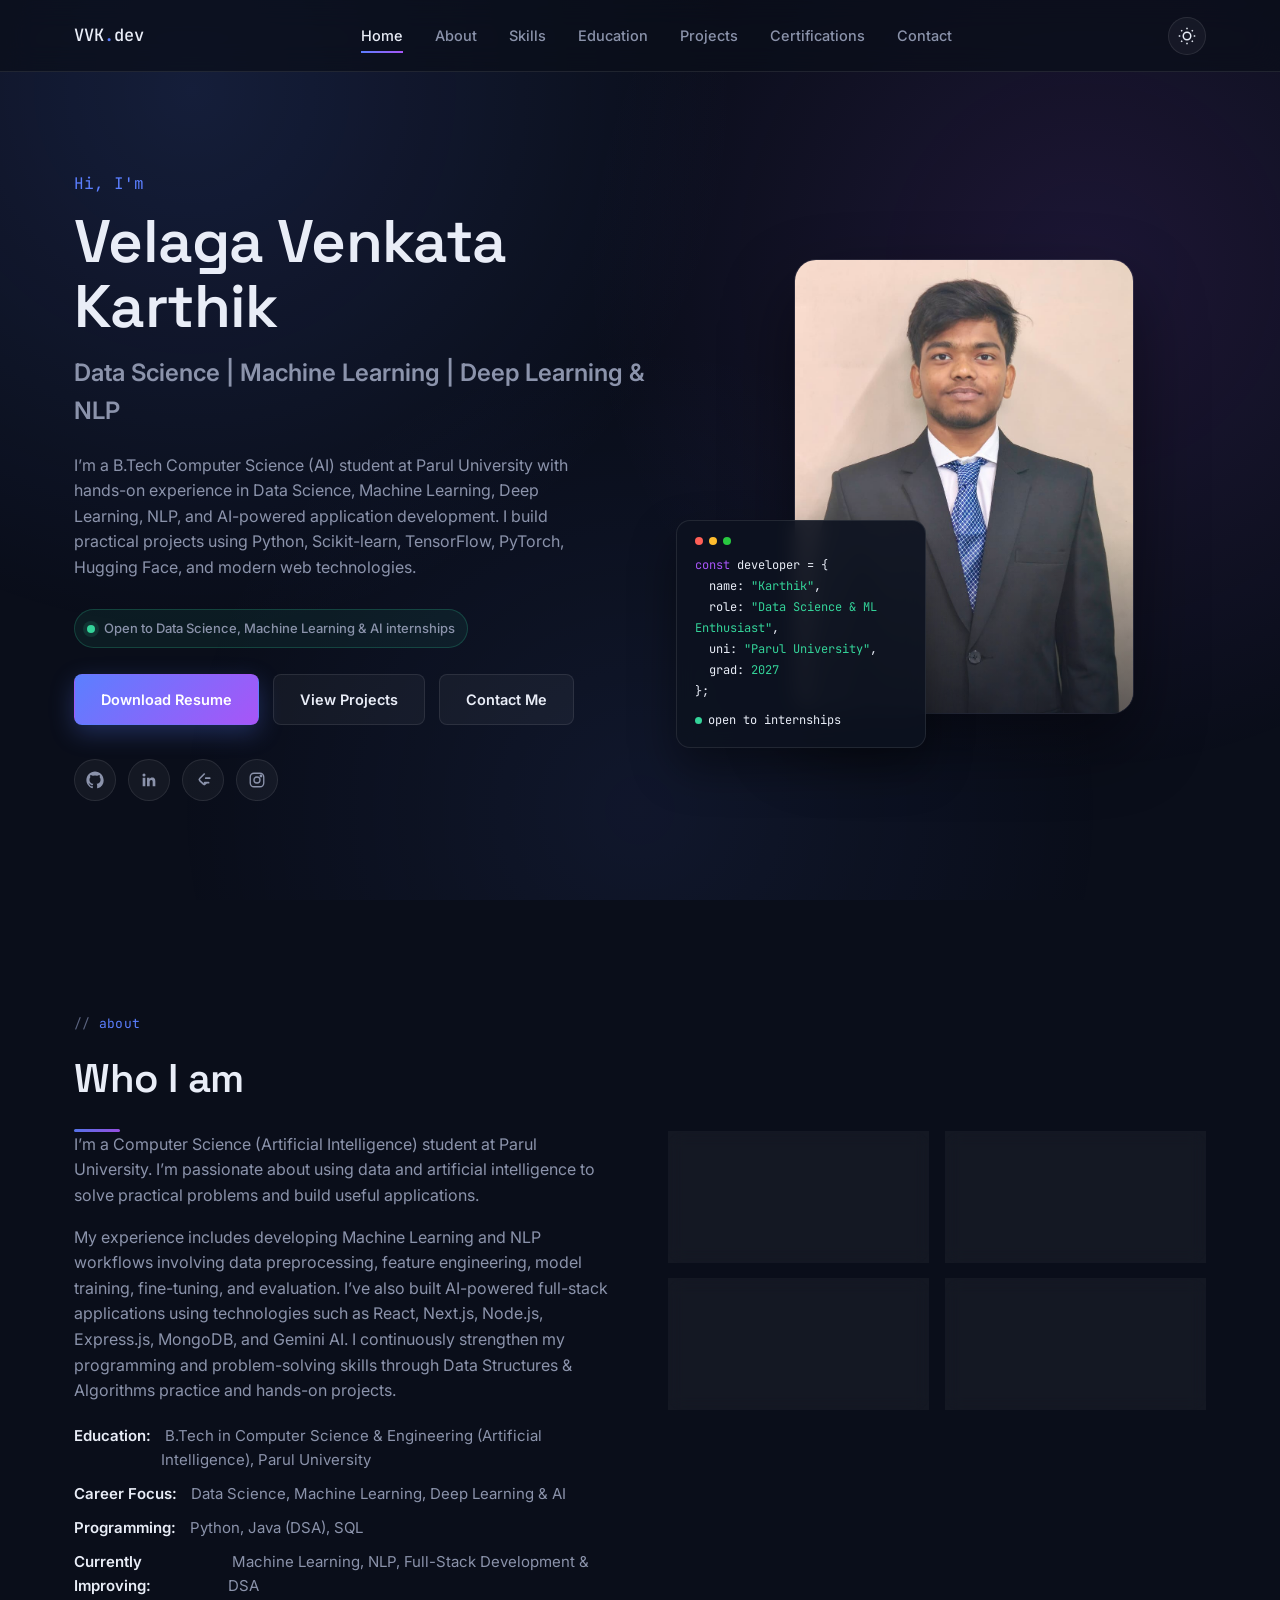
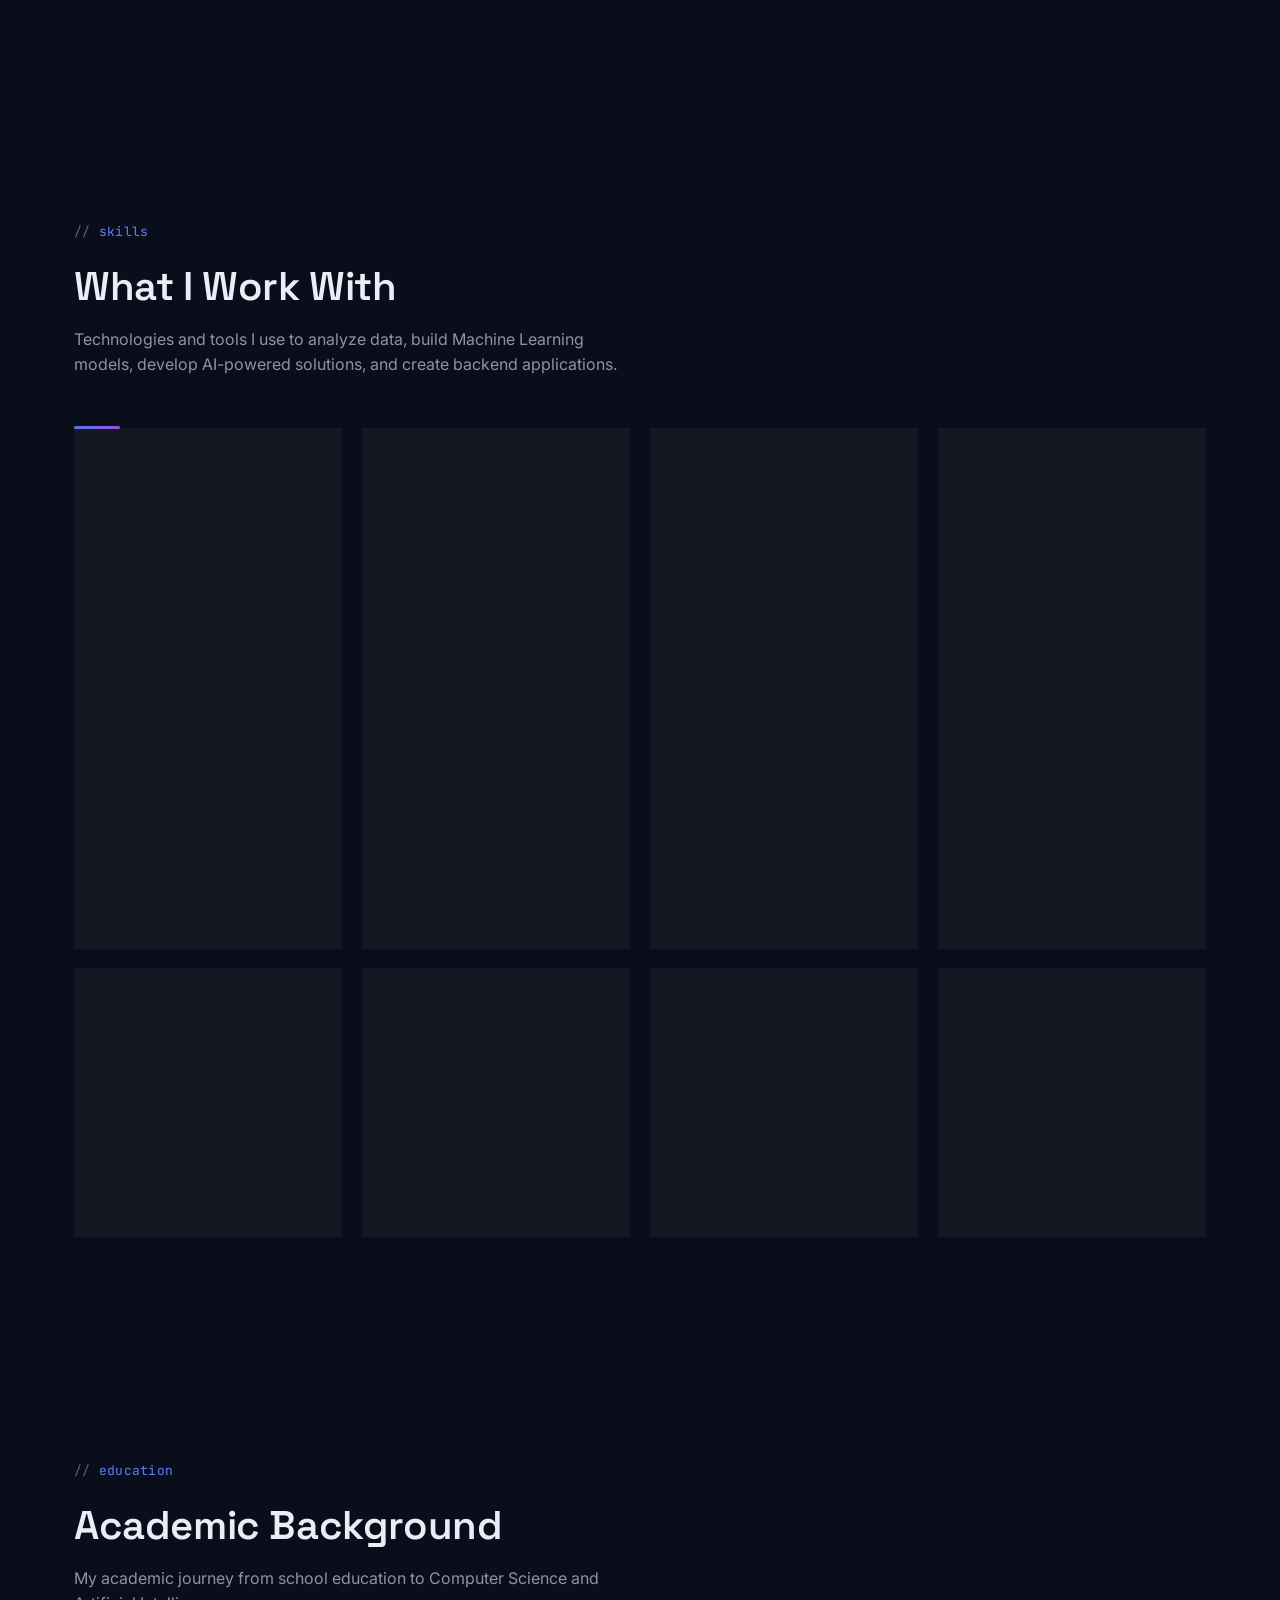
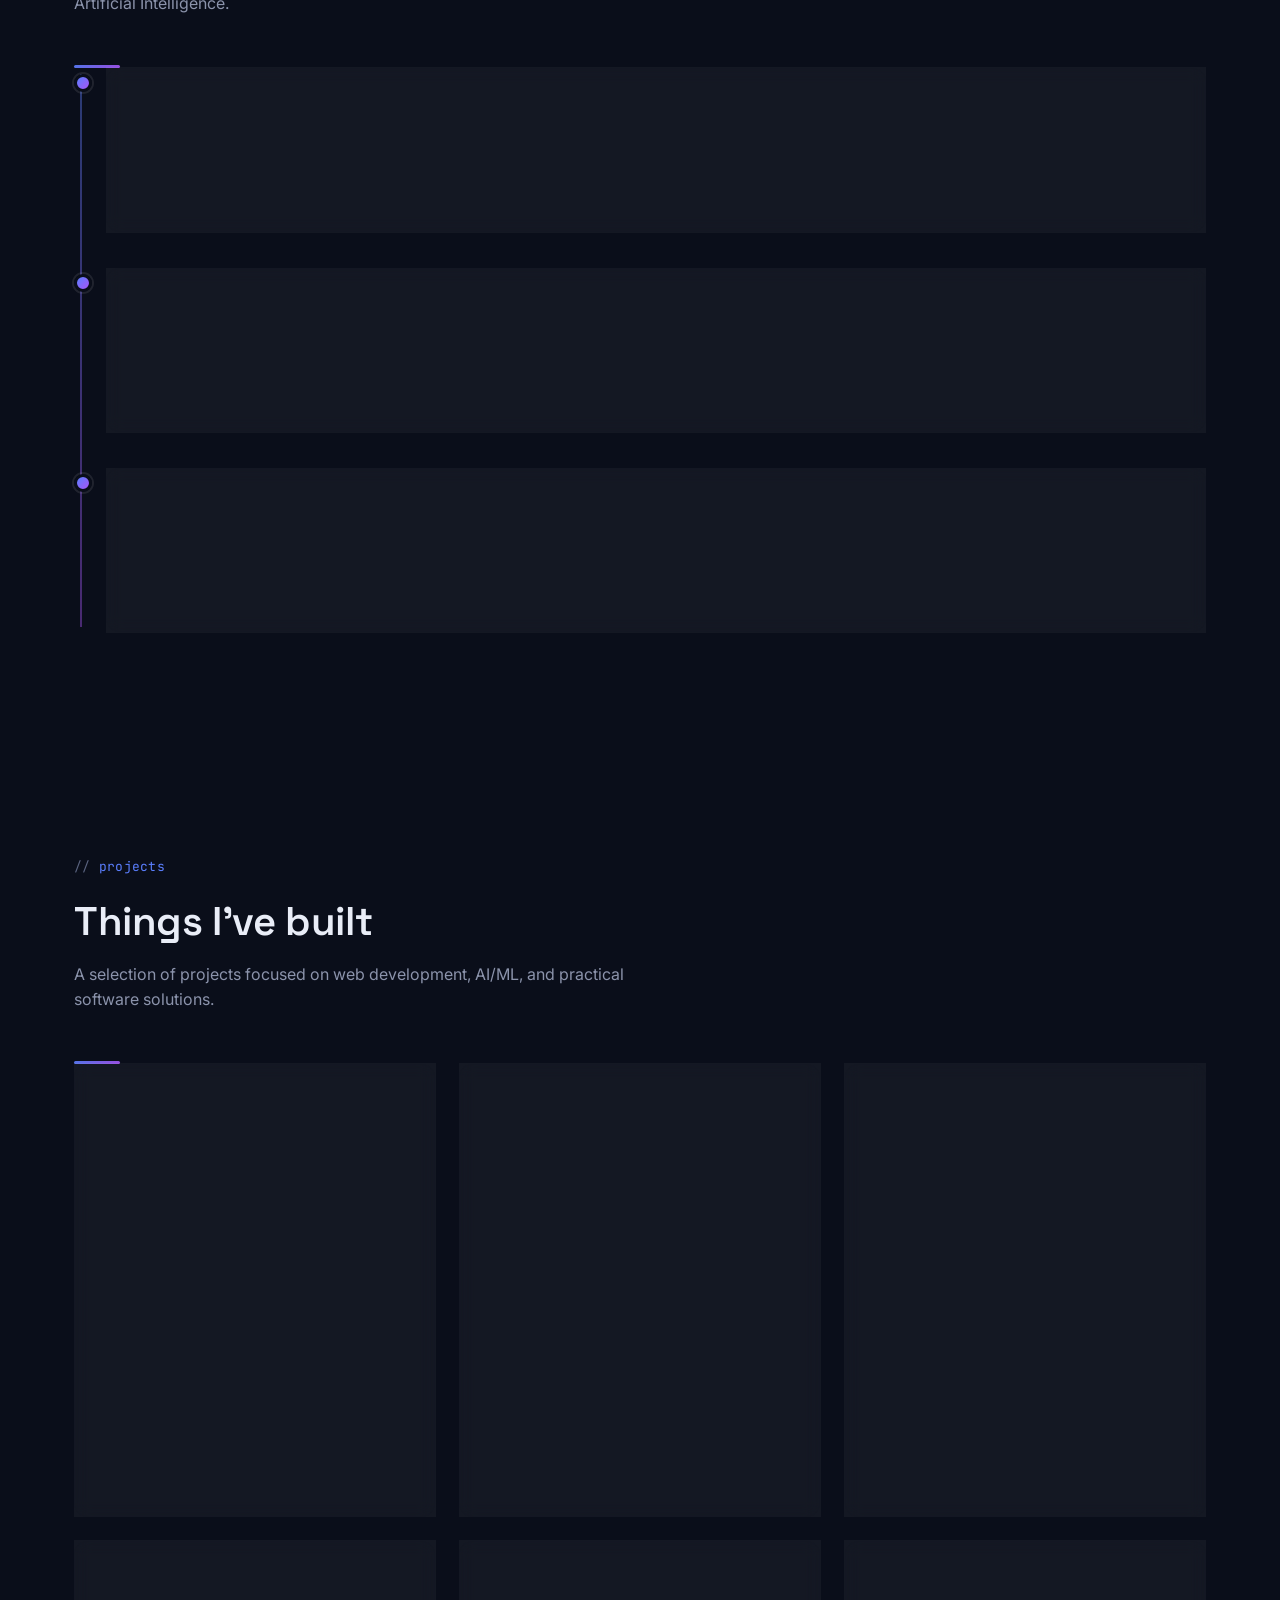
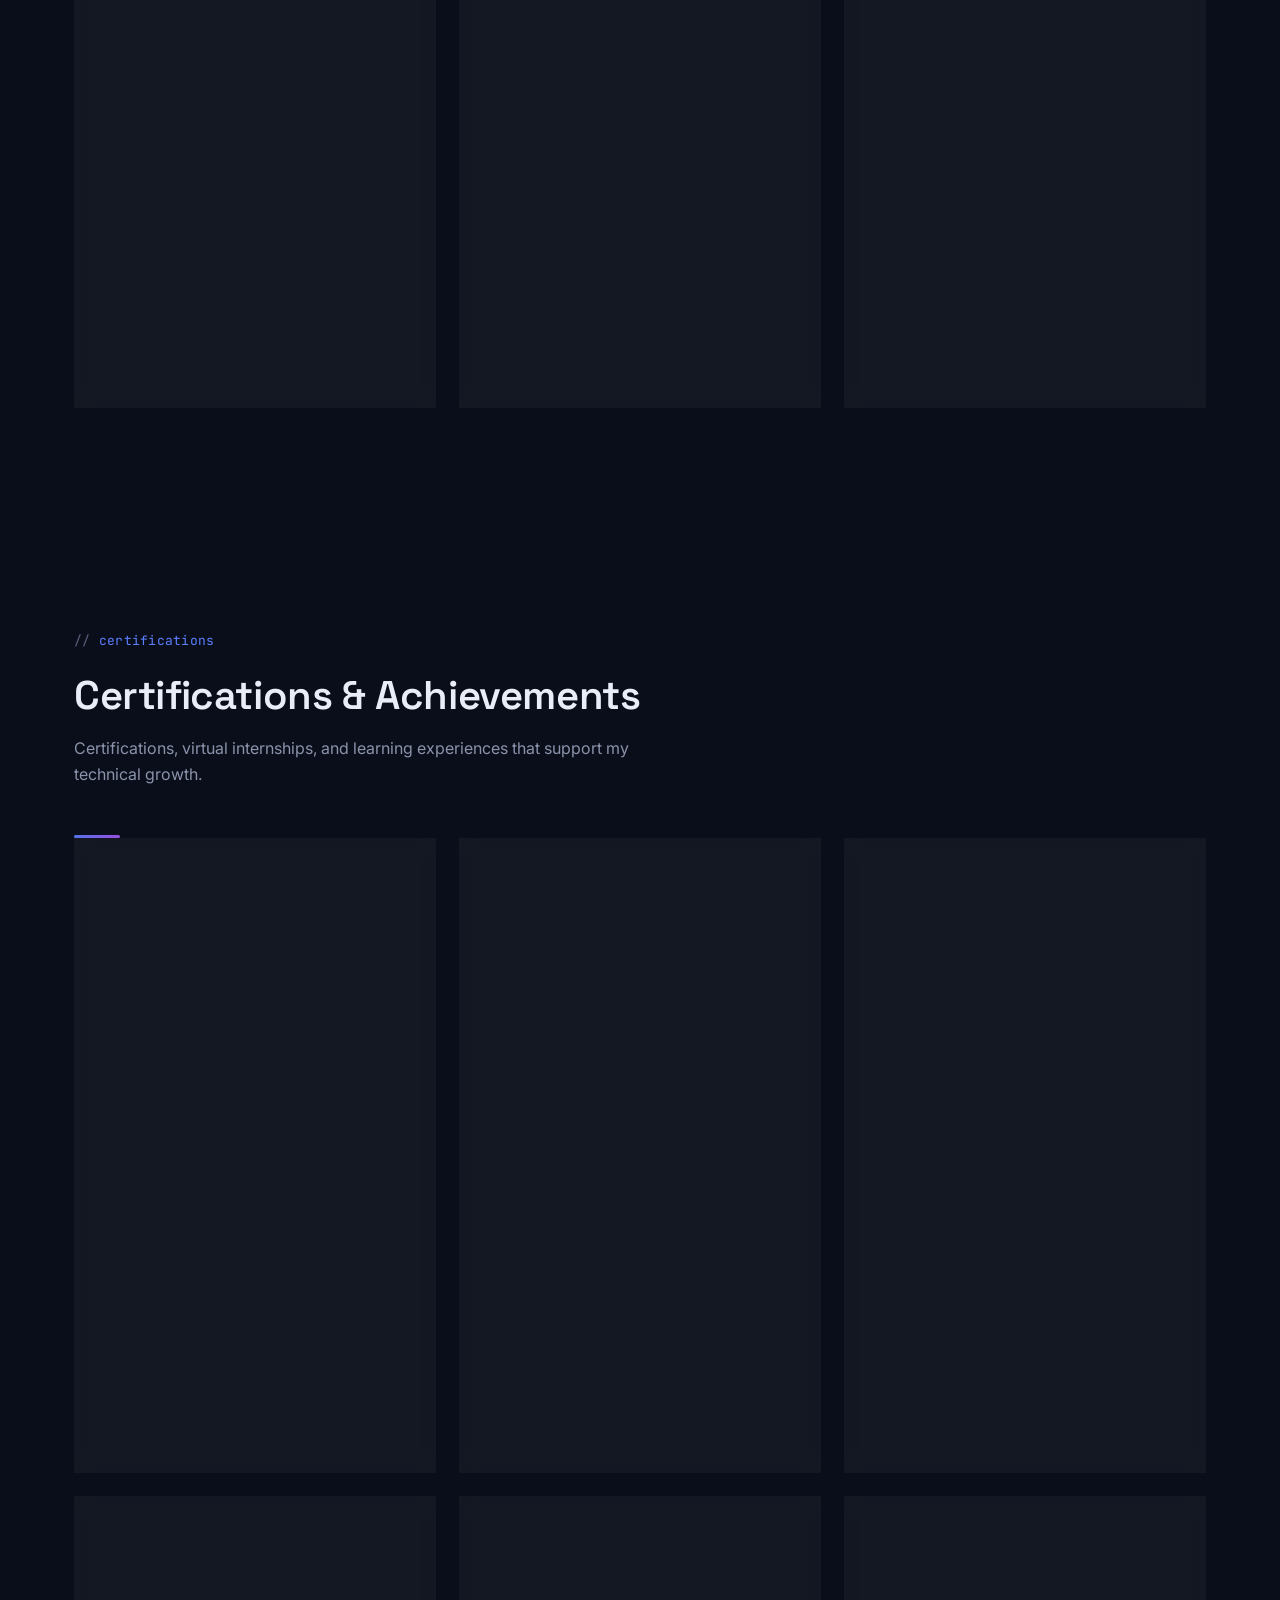
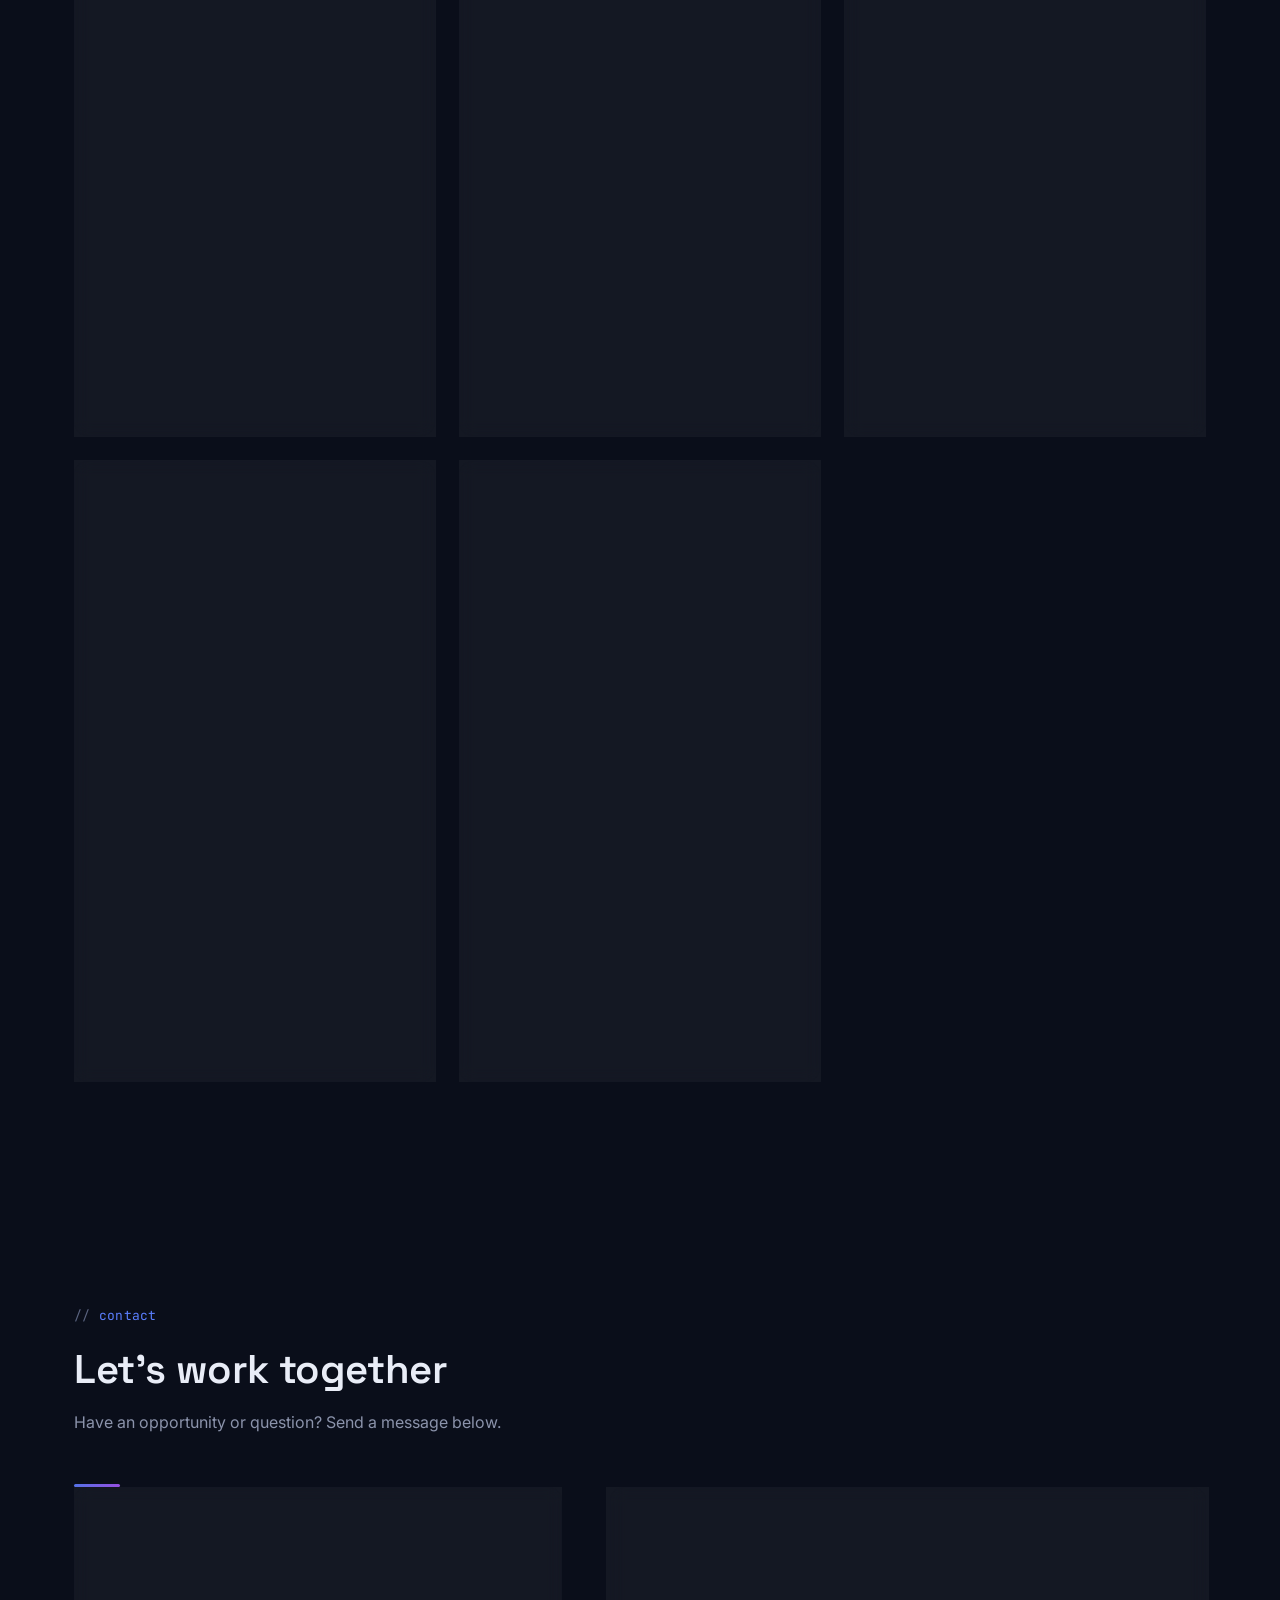
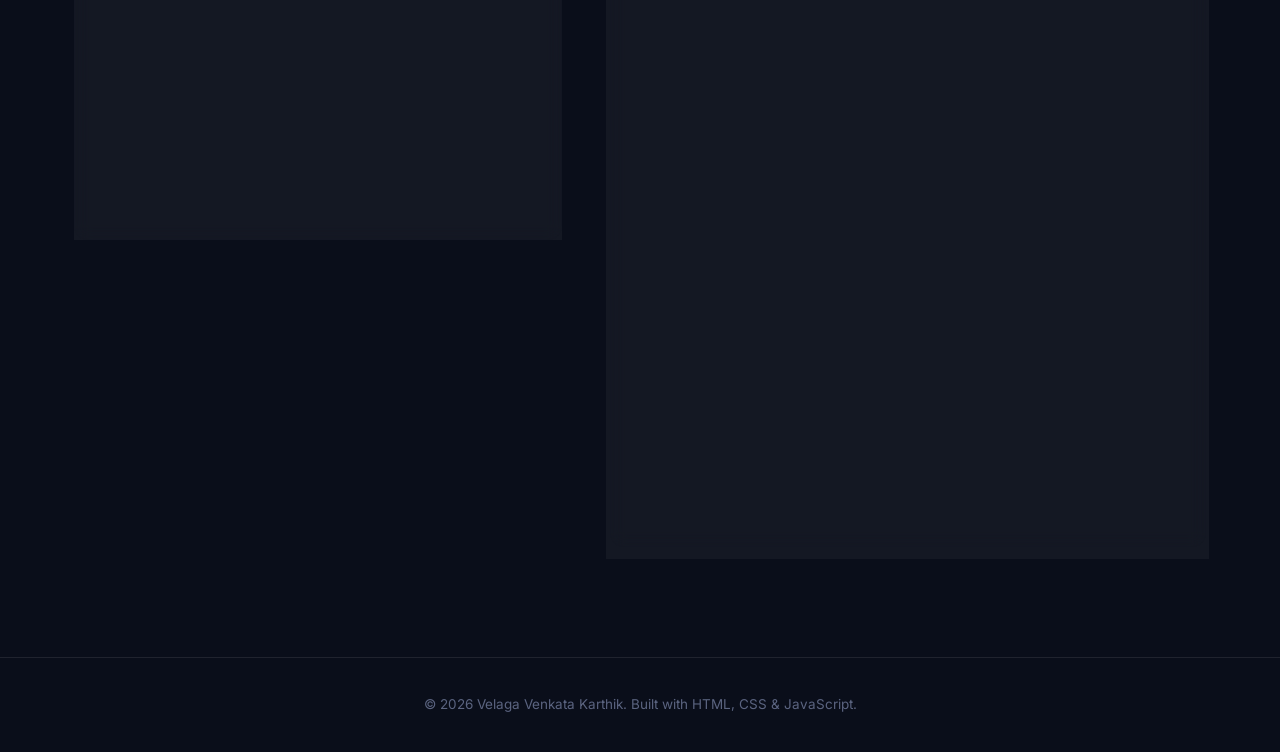
<file: index.html>
<!DOCTYPE html>
<html lang="en">
<head>
  <meta charset="UTF-8" />
  <meta name="viewport" content="width=device-width, initial-scale=1.0" />
  <title>Velaga Venkata Karthik | CS (AI) Student &amp; Developer</title>
  <meta name="description" content="Portfolio of Velaga Venkata Karthik, a Computer Science (Artificial Intelligence) student and developer at Parul University, building practical web applications and AI-powered solutions." />
  <meta name="keywords" content="Velaga Venkata Karthik, portfolio, developer, computer science, artificial intelligence, Parul University" />

  <!-- Open Graph -->
  <meta property="og:title" content="Velaga Venkata Karthik | CS (AI) Student & Developer" />
  <meta property="og:description" content="Portfolio showcasing projects, skills, and experience in web development and AI." />
  <meta property="og:type" content="website" />
  <meta property="og:image" content="karthik.jpeg" />

  <link rel="icon" href="data:image/svg+xml,<svg xmlns=%22http://www.w3.org/2000/svg%22 viewBox=%220 0 100 100%22><text y=%22.9em%22 font-size=%2290%22>👨‍💻</text></svg>" />
  <link rel="stylesheet" href="style.css" />
</head>
<body>
  <a href="#main" class="skip-link">Skip to content</a>

  <!-- ===================== NAVBAR ===================== -->
  <header class="navbar">
    <div class="container">
      <a href="#home" class="logo">VVK<span>.</span>dev</a>

      <nav class="nav-links" aria-label="Primary">
        <a href="#home">Home</a>
        <a href="#about">About</a>
        <a href="#skills">Skills</a>
        <a href="#education">Education</a>
         <a href="#projects">Projects</a>
        <a href="#certifications">Certifications</a>
        <a href="#contact">Contact</a>
      </nav>

      <div class="nav-actions">
        <button class="theme-toggle" aria-label="Toggle dark and light theme" type="button"></button>
        <button class="hamburger" aria-label="Toggle menu" aria-expanded="false" type="button">
          <span></span><span></span><span></span>
        </button>
      </div>
    </div>
  </header>

  <main id="main">

    <!-- ===================== HERO ===================== -->
    <section class="hero" id="home">
      <div class="container">
        <div class="hero-text">
          <span class="hero-greeting">Hi, I'm</span>
          <h1 class="hero-name">Velaga Venkata Karthik</h1>
          <p class="hero-role">Data Science | Machine Learning | Deep Learning & NLP</p>
          <p class="hero-desc">
I’m a B.Tech Computer Science (AI) student at Parul University with hands-on experience in Data Science, Machine Learning, Deep Learning, NLP, and AI-powered application development. I build practical projects using Python, Scikit-learn, TensorFlow, PyTorch, Hugging Face, and modern web technologies.          </p>

          <div class="availability" aria-label="Availability">
            <span class="availability-dot" aria-hidden="true"></span>
Open to Data Science, Machine Learning & AI internships          </div>

          <div class="hero-ctas">
            <a href="Karthik_Resume_Corrected.pdf" download class="btn btn-primary">
            Download Resume </a>
            <a href="#projects" class="btn btn-outline">View Projects</a>
            <a href="#contact" class="btn btn-outline">Contact Me</a>
          </div>

          <div class="hero-socials" aria-label="Social links">
            <a href="https://github.com/Karthikvenkat1" target="_blank" rel="noreferrer" class="social-icon" aria-label="GitHub" title="GitHub profile">
              <svg viewBox="0 0 24 24" fill="currentColor"><path d="M12 .5C5.73.5.5 5.73.5 12c0 5.1 3.29 9.4 7.86 10.93.57.1.78-.25.78-.55 0-.27-.01-1.17-.02-2.12-3.2.7-3.88-1.36-3.88-1.36-.52-1.34-1.28-1.69-1.28-1.69-1.04-.72.08-.7.08-.7 1.15.08 1.76 1.18 1.76 1.18 1.03 1.76 2.7 1.25 3.36.96.1-.75.4-1.25.73-1.54-2.56-.29-5.26-1.28-5.26-5.7 0-1.26.45-2.29 1.18-3.1-.12-.29-.51-1.46.11-3.05 0 0 .97-.31 3.18 1.18a11.05 11.05 0 0 1 5.8 0c2.2-1.49 3.17-1.18 3.17-1.18.63 1.59.24 2.76.12 3.05.74.81 1.18 1.84 1.18 3.1 0 4.43-2.7 5.4-5.28 5.69.42.36.78 1.08.78 2.18 0 1.57-.02 2.84-.02 3.23 0 .3.2.66.79.55A10.52 10.52 0 0 0 23.5 12C23.5 5.73 18.27.5 12 .5Z"/></svg>
            </a>
            <a href="https://www.linkedin.com/in/velaga-venkata-karthik-29bb13328/" target="_blank" rel="noreferrer" class="social-icon" aria-label="LinkedIn" title="LinkedIn profile">
              <svg viewBox="0 0 24 24" fill="currentColor"><path d="M20.45 20.45h-3.55v-5.57c0-1.33-.02-3.04-1.85-3.04-1.85 0-2.14 1.45-2.14 2.94v5.67H9.36V9h3.41v1.56h.05c.47-.9 1.63-1.85 3.36-1.85 3.6 0 4.27 2.37 4.27 5.45v6.29ZM5.34 7.43a2.06 2.06 0 1 1 0-4.12 2.06 2.06 0 0 1 0 4.12ZM7.12 20.45H3.56V9h3.56v11.45Z"/></svg>
            </a>
            <a href="https://leetcode.com/u/48BUKWaHaS/" target="_blank" rel="noreferrer" class="social-icon" aria-label="LeetCode" title="LeetCode profile">
              <svg viewBox="0 0 24 24" fill="currentColor"><path d="M13.5 2.5 6.9 9.3a3 3 0 0 0 0 4.24l4.6 4.6a3 3 0 0 0 4.24 0l1.9-1.9-1.66-1.66-1.9 1.9a.75.75 0 0 1-1.06 0l-4.6-4.6a.75.75 0 0 1 0-1.06l6.6-6.8L13.5 2.5Zm2.2 5.9a1.2 1.2 0 1 0 0 2.4h5.2a1.2 1.2 0 1 0 0-2.4h-5.2Zm-1.5 5.9a1.2 1.2 0 1 0 0 2.4h5.2a1.2 1.2 0 1 0 0-2.4h-5.2Z"/></svg>
            </a>
            <a href="https://www.instagram.com/karthik_velaga_28" target="_blank" rel="noreferrer" class="social-icon" aria-label="Instagram" title="Instagram profile">
              <svg viewBox="0 0 24 24" fill="none" stroke="currentColor" stroke-width="1.8"><rect x="3" y="3" width="18" height="18" rx="5"/><circle cx="12" cy="12" r="4"/><circle cx="17.3" cy="6.7" r="1"/></svg>
            </a>
          </div>
        </div>

        <div class="hero-visual">
          <div class="photo-frame">
            <img src="karthik.jpeg" alt="Portrait of Velaga Venkata Karthik" width="340" height="453" />
          </div>
          <div class="code-card" aria-hidden="true">
            <div class="dots"><span></span><span></span><span></span></div>
            <div><span class="key">const</span> developer = {</div>
            <div>&nbsp;&nbsp;name: <span class="str">"Karthik"</span>,</div>
            <div>&nbsp;&nbsp;role: <span class="str">"Data Science & ML Enthusiast"</span>,</div>
            <div>&nbsp;&nbsp;uni: <span class="str">"Parul University"</span>,</div>
            <div>&nbsp;&nbsp;grad: <span class="str">2027</span></div>
            <div>};</div>
            <div style="margin-top:8px;"><span class="status-dot"></span>open to internships</div>
          </div>
        </div>
      </div>
    </section>

    <!-- ===================== ABOUT ===================== -->
    <section class="section" id="about">
      <div class="container">
        <div class="section-head reveal">
          <span class="eyebrow">about</span>
          <h2 class="section-title">Who I am</h2>
        </div>

        <div class="about-grid">
          <div class="about-text reveal">
            <p>I’m a Computer Science (Artificial Intelligence) student at Parul University. I’m passionate about using 
              data and artificial intelligence to solve practical problems and build useful applications.
            </p>
            <p>
              My experience includes developing Machine Learning and NLP workflows involving data preprocessing, feature engineering, model training, fine-tuning, and evaluation. I’ve also built AI-powered full-stack applications using technologies such as React, Next.js, Node.js, Express.js, MongoDB, and Gemini AI.
I continuously strengthen my programming and problem-solving skills through Data Structures & Algorithms practice and hands-on projects.
            </p>
            <ul class="about-list">
             
           <li><strong>Education:</strong>&nbsp;B.Tech in Computer Science &amp; Engineering (Artificial Intelligence), Parul University</li>
           <li><strong>Career Focus:</strong>&nbsp;Data Science, Machine Learning, Deep Learning &amp; AI</li>
           <li><strong>Programming:</strong>&nbsp;Python, Java (DSA), SQL</li> 
          <li><strong>Currently Improving:</strong>&nbsp;Machine Learning, NLP, Full-Stack Development &amp; DSA</li>

            </ul>
          </div>

          <div class="stats-grid reveal">
            <div class="card stat-card">
              <div class="stat-num">2027</div>
              <div class="stat-label">Expected Graduation</div>
            </div>
            <div class="card stat-card">
              <div class="stat-num">B.Tech</div>
              <div class="stat-label">CSE &amp; AI, Parul University</div>
            </div>
            <div class="card stat-card">
              <div class="stat-num">5+</div>
              <div class="stat-label">Core Technologies</div>
            </div>
            <div class="card stat-card">
              <div class="stat-num">150+</div>
              <div class="stat-label">LeetCode DSA Problems</div>
            </div>
          </div>
        </div>
      </div>
    </section>

   <!-- ===================== skills===================== -->
<section class="section" id="skills">
  <div class="container">

    <div class="section-head reveal">
      <span class="eyebrow">skills</span>
      <h2 class="section-title">What I Work With</h2>
      <p class="section-sub">
        Technologies and tools I use to analyze data, build Machine Learning
        models, develop AI-powered solutions, and create backend applications.
      </p>
    </div>

    <div class="skills-grid">

      <!-- Programming Languages -->
      <div class="card skill-card reveal">
        <div class="skill-card-head">
          <span class="icon-badge">&lt;/&gt;</span>
          <h3>Programming Languages</h3>
        </div>
        <div class="tag-row">
          <span class="tag">Python</span>
          <span class="tag">Java (DSA)</span>
          <span class="tag">SQL</span>
        </div>
      </div>

      <!-- Data Science -->
      <div class="card skill-card reveal">
        <div class="skill-card-head">
          <span class="icon-badge">📊</span>
          <h3>Data Science</h3>
        </div>
        <div class="tag-row">
          <span class="tag">Pandas</span>
          <span class="tag">NumPy</span>
          <span class="tag">Scikit-learn</span>
          <span class="tag">Matplotlib</span>
          <span class="tag">Seaborn</span>
          <span class="tag">EDA</span>
          <span class="tag">Data Cleaning</span>
          <span class="tag">Data Preprocessing</span>
          <span class="tag">Feature Engineering</span>
          <span class="tag">Model Evaluation</span>
        </div>
      </div>

      <!-- Machine Learning -->
      <div class="card skill-card reveal">
        <div class="skill-card-head">
          <span class="icon-badge">🤖</span>
          <h3>Machine Learning</h3>
        </div>
        <div class="tag-row">
          <span class="tag">Regression</span>
          <span class="tag">Classification</span>
          <span class="tag">Clustering</span>
          <span class="tag">Decision Trees</span>
          <span class="tag">Random Forest</span>
          <span class="tag">SVM</span>
          <span class="tag">KNN</span>
          <span class="tag">K-Means</span>
          <span class="tag">PCA</span>
          <span class="tag">Model Evaluation</span>
          <span class="tag">Cross-Validation</span>
          <span class="tag">Hyperparameter Tuning</span>
        </div>
      </div>

      <!-- Deep Learning & NLP -->
      <div class="card skill-card reveal">
        <div class="skill-card-head">
          <span class="icon-badge">🧠</span>
          <h3>Deep Learning &amp; NLP</h3>
        </div>
        <div class="tag-row">
          <span class="tag">TensorFlow</span>
          <span class="tag">Keras</span>
          <span class="tag">PyTorch</span>
          <span class="tag">Neural Networks</span>
          <span class="tag">CNN</span>
          <span class="tag">RNN</span>
          <span class="tag">LSTM</span>
          <span class="tag">GRU</span>
          <span class="tag">NLTK</span>
          <span class="tag">spaCy</span>
          <span class="tag">Text Preprocessing</span>
          <span class="tag">Word Embeddings</span>
          <span class="tag">Transformers</span>
          <span class="tag">T5</span>
          <span class="tag">Sentiment Analysis</span>
          <span class="tag">Text Classification</span>
        </div>
      </div>

      <!-- Generative AI -->
      <div class="card skill-card reveal">
        <div class="skill-card-head">
          <span class="icon-badge">✨</span>
          <h3>Generative AI</h3>
        </div>
        <div class="tag-row">
          <span class="tag">Gemini AI</span>
          <span class="tag">Prompt Engineering</span>
          <span class="tag">LLMs</span>
          <span class="tag">RAG</span>
        </div>
      </div>

      <!-- Web & Cloud -->
      <div class="card skill-card reveal">
        <div class="skill-card-head">
          <span class="icon-badge">🌐</span>
          <h3>Web &amp; Cloud</h3>
        </div>
        <div class="tag-row">
          <span class="tag">FastAPI</span>
          <span class="tag">React</span>
          <span class="tag">Node.js</span>
          <span class="tag">Express.js</span>
          <span class="tag">AZ-900</span>
        </div>
      </div>

      <!-- Databases -->
      <div class="card skill-card reveal">
        <div class="skill-card-head">
          <span class="icon-badge">🗄️</span>
          <h3>Databases</h3>
        </div>
        <div class="tag-row">
          <span class="tag">MySQL</span>
          <span class="tag">MongoDB</span>
        </div>
      </div>

      <!-- Tools & Platforms -->
      <div class="card skill-card reveal">
        <div class="skill-card-head">
          <span class="icon-badge">🛠️</span>
          <h3>Tools &amp; Platforms</h3>
        </div>
        <div class="tag-row">
          <span class="tag">Git</span>
          <span class="tag">GitHub</span>
          <span class="tag">VS Code</span>
          <span class="tag">Jupyter Notebook</span>
          <span class="tag">Google Colab</span>
          <span class="tag">Linux</span>
        </div>
      </div>

    </div>
  </div>
</section>
    <!-- ===================== EDUCATION ===================== -->
<!-- ===================== EDUCATION ===================== -->
<section class="section" id="education">
  <div class="container">

    <div class="section-head reveal">
      <span class="eyebrow">education</span>
      <h2 class="section-title">Academic Background</h2>
      <p class="section-sub">
        My academic journey from school education to Computer Science and Artificial Intelligence.
      </p>
    </div>

    <div class="timeline reveal">

      <!-- B.Tech -->
      <div class="timeline-item">
        <div class="card timeline-card">
          <span class="timeline-date">2023 — 2027</span>

          <h3>B.Tech - Computer Science &amp; Artificial Intelligence</h3>

          <div class="timeline-org">
            Parul University
          </div>

          <p>
            Pursuing a Bachelor's degree in Computer Science and Engineering
            with a specialization in Artificial Intelligence.
          </p>

          
        </div>
      </div>

      <!-- Intermediate -->
      <div class="timeline-item">
        <div class="card timeline-card">
          <span class="timeline-date">2023</span>

          <h3>12th - Intermediate</h3>

          <div class="timeline-org">
            Sri Prakash Junior College, Payakaraopeta
          </div>

          <p>
            Completed Intermediate education under the Board of Intermediate
            Education, Andhra Pradesh (BIEAP).
          </p>

         
        </div>
      </div>

      <!-- 10th -->
      <div class="timeline-item">
        <div class="card timeline-card">
          <span class="timeline-date">2021</span>

          <h3>10th - Secondary School</h3>

          <div class="timeline-org">
            Z P High School, Kotananduru
          </div>

          <p>
            Completed secondary school education under the Board of Secondary
            Education of Andhra Pradesh (BSEAP).
          </p>

        
        </div>
      </div>

    </div>
  </div>
</section>

   <!-- ===================== PROJECTS ===================== -->

<section class="section" id="projects">
  <div class="container">


<div class="section-head reveal">
  <span class="eyebrow">projects</span>
  <h2 class="section-title">Things I've built</h2>
  <p class="section-sub">
    A selection of projects focused on web development, AI/ML, and practical software solutions.
  </p>
</div>

<div class="projects-grid reveal">

  <!-- Project 1 -->
<div class="card project-card">
  <div class="project-icon">01</div>

  <h3>AI-Based Event Management Platform</h3>

  <p>
    A full-stack event management platform supporting event discovery,
    registration, QR-based ticket booking, and AI-powered features for
    event creation and personalized recommendations.
  </p>

  <div class="tag-row">
    <span class="tag">React.js</span>
    <span class="tag">Next.js</span>
    <span class="tag">Node.js</span>
    <span class="tag">Express.js</span>
    <span class="tag">MongoDB</span>
    <span class="tag">Gemini AI</span>
  </div>

  <div class="project-actions">
    <a href="https://github.com/Karthikvenkat1/AI-Based-Event-Management-Platform"
       target="_blank"
       rel="noreferrer"
       class="btn btn-outline btn-sm">
      GitHub
    </a>

    <a href="#home" class="btn btn-outline btn-sm">
      Live Demo
    </a>
  </div>
</div>


<!-- Project 2 -->
<div class="card project-card">
  <div class="project-icon">02</div>

  <h3>Text Summarization Using T5</h3>

  <p>
    An abstractive text summarization system using the T5-small Transformer
    model to generate concise summaries from conversations in the SAMSum
    dialogue dataset.
  </p>

  <div class="tag-row">
    <span class="tag">Python</span>
    <span class="tag">PyTorch</span>
    <span class="tag">Hugging Face</span>
    <span class="tag">T5</span>
    <span class="tag">Pandas</span>
    <span class="tag">NLP</span>
  </div>

  <div class="project-actions">
    <a href="https://github.com/Karthikvenkat1/Text-Summarization-Using-T5"
       target="_blank"
       rel="noreferrer"
       class="btn btn-outline btn-sm">
      GitHub
    </a>

    <a href="#home" class="btn btn-outline btn-sm">
      Live Demo
    </a>
  </div>
</div>


<!-- Project 3 -->
<div class="card project-card">
  <div class="project-icon">03</div>

  <h3>Movie Review Sentiment Classifier</h3>

  <p>
    An LSTM-based sentiment analysis model that classifies IMDB movie reviews
    as positive or negative using text preprocessing, tokenization, sequence
    padding, and word embeddings.
  </p>

  <div class="tag-row">
    <span class="tag">Python</span>
    <span class="tag">TensorFlow</span>
    <span class="tag">Keras</span>
    <span class="tag">LSTM</span>
    <span class="tag">NLTK</span>
  </div>

  <div class="project-actions">
    <a href="https://github.com/Karthikvenkat1/Moive_Review_Classifier"
       target="_blank"
       rel="noreferrer"
       class="btn btn-outline btn-sm">
      GitHub
    </a>

    <a href="#home" class="btn btn-outline btn-sm">
      Live Demo
    </a>
  </div>
</div>


<!-- Project 4 -->
<div class="card project-card">
  <div class="project-icon">04</div>

  <h3>Price Drop Email Alert System</h3>

  <p>
    A backend application that tracks product prices through web scraping,
    stores price history, and automatically sends email alerts when prices
    fall below a user-defined threshold.
  </p>

  <div class="tag-row">
    <span class="tag">Python</span>
    <span class="tag">FastAPI</span>
    <span class="tag">SQLAlchemy</span>
    <span class="tag">BeautifulSoup</span>
    <span class="tag">APScheduler</span>
    <span class="tag">Gmail SMTP</span>
  </div>

  <div class="project-actions">
    <a href="https://github.com/Karthikvenkat1/PRICE_DROP_ALERT"
       target="_blank"
       rel="noreferrer"
       class="btn btn-outline btn-sm">
      GitHub
    </a>

    <a href="#home" class="btn btn-outline btn-sm">
      Live Demo
    </a>
  </div>
</div>
<!-- Project 5 -->
<div class="card project-card">
  <div class="project-icon">05</div>

  <h3>Expense Tracker</h3>

  <p>
    A responsive web application for recording, organizing, and tracking
    personal expenses through a simple and user-friendly interface.
  </p>

  <div class="tag-row">
    <span class="tag">HTML</span>
    <span class="tag">CSS</span>
    <span class="tag">JavaScript</span>
  </div>

  <div class="project-actions">
    <a href="https://github.com/Karthikvenkat1/EXPENSE-TRACKER"
       target="_blank"
       rel="noreferrer"
       class="btn btn-outline btn-sm">
      GitHub
    </a>

    <a href="#home"
       class="btn btn-outline btn-sm">
      Live Demo
    </a>
  </div>
</div>

  <!-- Project 6 -->
  <div class="card project-card">
    <div class="project-icon">06</div>

    <h3>Personal Portfolio Website</h3>

    <p>
      A responsive personal portfolio website showcasing my education,
      technical skills, projects, certifications, and professional profile.
    </p>

    <div class="tag-row">
      <span class="tag">HTML</span>
      <span class="tag">CSS</span>
      <span class="tag">JavaScript</span>
      <span class="tag">Responsive Design</span>
    </div>

    <div class="project-actions">
      <a href="https://github.com/Karthikvenkat1/personalportfolio"
         target="_blank"
         rel="noreferrer"
         class="btn btn-outline btn-sm">
        GitHub
      </a>

      <a href="#home" class="btn btn-outline btn-sm">
        Live Demo
      </a>
    </div>
  </div>

</div>


  </div>
</section>


   <!-- ===================== CERTIFICATIONS ===================== -->

<section class="section" id="certifications">
  <div class="container">

    <div class="section-head reveal">
      <span class="eyebrow">certifications</span>
      <h2 class="section-title">Certifications &amp; Achievements</h2>
      <p class="section-sub">
        Certifications, virtual internships, and learning experiences that support my technical growth.
      </p>
    </div>

    <div class="projects-grid reveal">

      <!-- Certification 1 -->
      <div class="card project-card">
        <div class="project-icon">01</div>
        <img class="certificate-image" src="aws-solutions-architecture.png" alt="AWS Solutions Architecture certificate" />
        <h3>AWS Solutions Architecture Job Simulation</h3>
        <p>
          Completed practical tasks in designing a simple, scalable, hosting architecture.
        </p>
        <div class="tag-row">
          <span class="tag">AWS</span>
          <span class="tag">Solutions Architecture</span>
          <span class="tag">Cloud Computing</span>
        </div>
        <div class="project-actions">
          <a href="https://www.theforage.com/completion-certificates/pmnMSL4QiQ9JCgE3W/kkE9HyeNcw6rwCRGw_pmnMSL4QiQ9JCgE3W_68b26569457ff98b4626688b_1767413558084_completion_certificate.pdf" target="_blank" rel="noreferrer" class="btn btn-outline btn-sm">
            View Certificate
          </a>
        </div>
      </div>

      <!-- Certification 2 -->
      <div class="card project-card">
        <div class="project-icon">02</div>
        <img class="certificate-image" src="genai-data-analytics.png" alt="GenAI Data Analytics certificate" />
        <h3>GenAI Powered Data Analytics Job Simulation</h3>
        <p>
          Completed practical tasks in exploratory data analysis, risk profiling, AI-driven collections strategy, and predictive delinquency modeling.
        </p>
        <div class="tag-row">
          <span class="tag">Data Analytics</span>
          <span class="tag">GenAI</span>
          <span class="tag">Data Science</span>
        </div>
        <div class="project-actions">
          <a href="https://www.theforage.com/completion-certificates/ifobHAoMjQs9s6bKS/gMTdCXwDdLYoXZ3wG_ifobHAoMjQs9s6bKS_68b26569457ff98b4626688b_1783307643050_completion_certificate.pdf" target="_blank" rel="noreferrer" class="btn btn-outline btn-sm">
            View Certificate
          </a>
        </div>
      </div>

      <!-- Certification 3 -->
      <div class="card project-card">
        <div class="project-icon">03</div>
        <img class="certificate-image" src="azure-fundamentals.png" alt="Azure Fundamentals certificate" />
        <h3>AZ-900 Microsoft Azure Fundamentals</h3>
        <p>
          Completed an 11-hour course on Microsoft Azure Fundamentals through Udemy.
        </p>
        <div class="tag-row">
          <span class="tag">Azure</span>
          <span class="tag">Cloud Computing</span>
          <span class="tag">AZ-900</span>
        </div>
        <div class="project-actions">
          <a href="https://www.udemy.com/certificate/UC-b65c8feb-6ccd-4f40-aa42-c139f98eea13/" target="_blank" rel="noreferrer" class="btn btn-outline btn-sm">
            View Certificate
          </a>
        </div>
      </div>

      <!-- Certification 4 -->


      <div class="card project-card">
        <div class="project-icon">06</div>
        <img class="certificate-image" src="java-basic.png" alt="Java basic certificate" />
        <h3>Java (Basic)</h3>
        <p>
          Passed the HackerRank skill certification test for basic Java programming.
        </p>
        <div class="tag-row">
          <span class="tag">Java</span>
          <span class="tag">Programming</span>
          <span class="tag">HackerRank</span>
        </div>
        <div class="project-actions">
          <a href="https://www.hackerrank.com/certificates/iframe/abaa55e480cf" target="_blank" rel="noreferrer" class="btn btn-outline btn-sm">
            View Certificate
          </a>
        </div>
      </div>

      
      <!-- Certification 5 -->
      <div class="card project-card">
        <div class="project-icon">05</div>
        <img class="certificate-image" src="basics-of-python.png" alt="Basics of Python certificate" />
        <h3>Basics of Python</h3>
        <p>
          Successfully completed the Basics of Python course through Infosys Springboard.
        </p>
        <div class="tag-row">
          <span class="tag">Python</span>
          <span class="tag">Programming</span>
        </div>
        <div class="project-actions">
         
        </div>
      </div>

      <!-- Certification 6 -->
     <div class="card project-card">
        <div class="project-icon">04</div>
        <img class="certificate-image" src="openai-gpt-models.png" alt="OpenAI GPT models certificate" />
        <h3>Introduction to OpenAI GPT Models</h3>
        <p>
          Successfully completed the course Introduction to OpenAI GPT Models through Infosys Springboard.
        </p>
        <div class="tag-row">
          <span class="tag">OpenAI</span>
          <span class="tag">Generative AI</span>
          <span class="tag">GPT Models</span>
        </div>
        <div class="project-actions">
         
          </a>
        </div>
      </div>


      <!-- Certification 7 -->
      <div class="card project-card">
        <div class="project-icon">07</div>
        <img class="certificate-image" src="tcs-ion-career-edge.png" alt="TCS iON Career Edge certificate" />
        <h3>TCS iON Career Edge</h3>
        <p>
          Completed the TCS iON Career Edge program focused on professional skills, workplace readiness, and career development.
        </p>
        <div class="tag-row">
          <span class="tag">TCS iON</span>
          <span class="tag">Career Edge</span>
          <span class="tag">Professional Skills</span>
        </div>
        <div class="project-actions">
          
        </div>
      </div>

      <!-- Certification 8 -->
      <div class="card project-card">
        <div class="project-icon">08</div>
        <img class="certificate-image" src="reactjs-30-hours.png" alt="Value Added Course - Web Development Using React.js of 30 Hours certificate" />
        <h3>Value Added Course - Web Development Using React.js of 30 Hours</h3>
        <p>
          Completed a 30-hour React.js value-added course focused on front-end web development, component design, and practical app building.
        </p>
        <div class="tag-row">
          <span class="tag">React.js</span>
          <span class="tag">Web Development</span>
          <span class="tag">Frontend</span>
        </div>
        <div class="project-actions">
         
        </div>
      </div>

    </div>
  </div>
</section>



  


    <!-- ===================== CONTACT ===================== -->
    <section class="section" id="contact">
      <div class="container">
        <div class="section-head reveal">
          <span class="eyebrow">contact</span>
          <h2 class="section-title">Let's work together</h2>
          <p class="section-sub">Have an opportunity or question? Send a message below.</p>
        </div>

        <div class="contact-grid">
          <div class="card contact-info-card reveal">
            <h3>Get in touch</h3>
            <p>I'm open to internship and placement opportunities — feel free to reach out through any of the channels below.</p>

            <div class="contact-detail">
              <span class="icon-badge" style="display:inline-flex;">✉️</span>
              <a href="mailto:velagavenkatakarthik1@gmail.com">velagavenkatakarthik1@gmail.com</a>
            </div>
            <div class="contact-detail">
              <span class="icon-badge" style="display:inline-flex;">💼</span>
              <a href="https://www.linkedin.com/in/velaga-venkata-karthik-29bb13328/" target="_blank" rel="noreferrer">linkedin.com/in/velaga-venkata-karthik-29bb13328/</a>
            </div>
            <div class="contact-detail">
              <span class="icon-badge" style="display:inline-flex;">🐙</span>
              <a href="https://github.com/Karthikvenkat1" target="_blank" rel="noreferrer">github.com/Karthikvenkat1</a>
            </div>
          </div>

          <form class="card contact-form-card reveal" id="contact-form" novalidate>
            <div class="form-row">
              <label for="name">Name</label>
              <input type="text" id="name" name="name" placeholder="Your full name" required />
              <span class="field-error" data-error-for="name"></span>
            </div>
            <div class="form-row">
              <label for="email">Email address</label>
              <input type="email" id="email" name="email" placeholder="you@example.com" required />
              <span class="field-error" data-error-for="email"></span>
            </div>
            <div class="form-row">
              <label for="subject">Subject</label>
              <input type="text" id="subject" name="subject" placeholder="What's this about?" required />
              <span class="field-error" data-error-for="subject"></span>
            </div>
            <div class="form-row">
              <label for="message">Message</label>
              <textarea id="message" name="message" placeholder="Write your message..." required></textarea>
              <span class="field-error" data-error-for="message"></span>
            </div>
            <button type="submit" class="btn btn-primary" style="width:100%; justify-content:center;">Send Message</button>
            <div class="form-status" id="form-status" role="status"></div>
          </form>
        </div>
      </div>
    </section>

  </main>

  <footer>
    <div class="container">
      &copy; <span id="year">2026</span> Velaga Venkata Karthik. Built with HTML, CSS &amp; JavaScript.
    </div>
  </footer>

  <button class="scroll-top" aria-label="Scroll to top" type="button">
    <svg width="18" height="18" viewBox="0 0 24 24" fill="none" stroke="currentColor" stroke-width="2.2"><path d="m5 12 7-7 7 7M12 19V5"/></svg>
  </button>

  <script>document.getElementById('year').textContent = new Date().getFullYear();</script>
  <script src="script.js"></script>
</body>
</html>
</file>
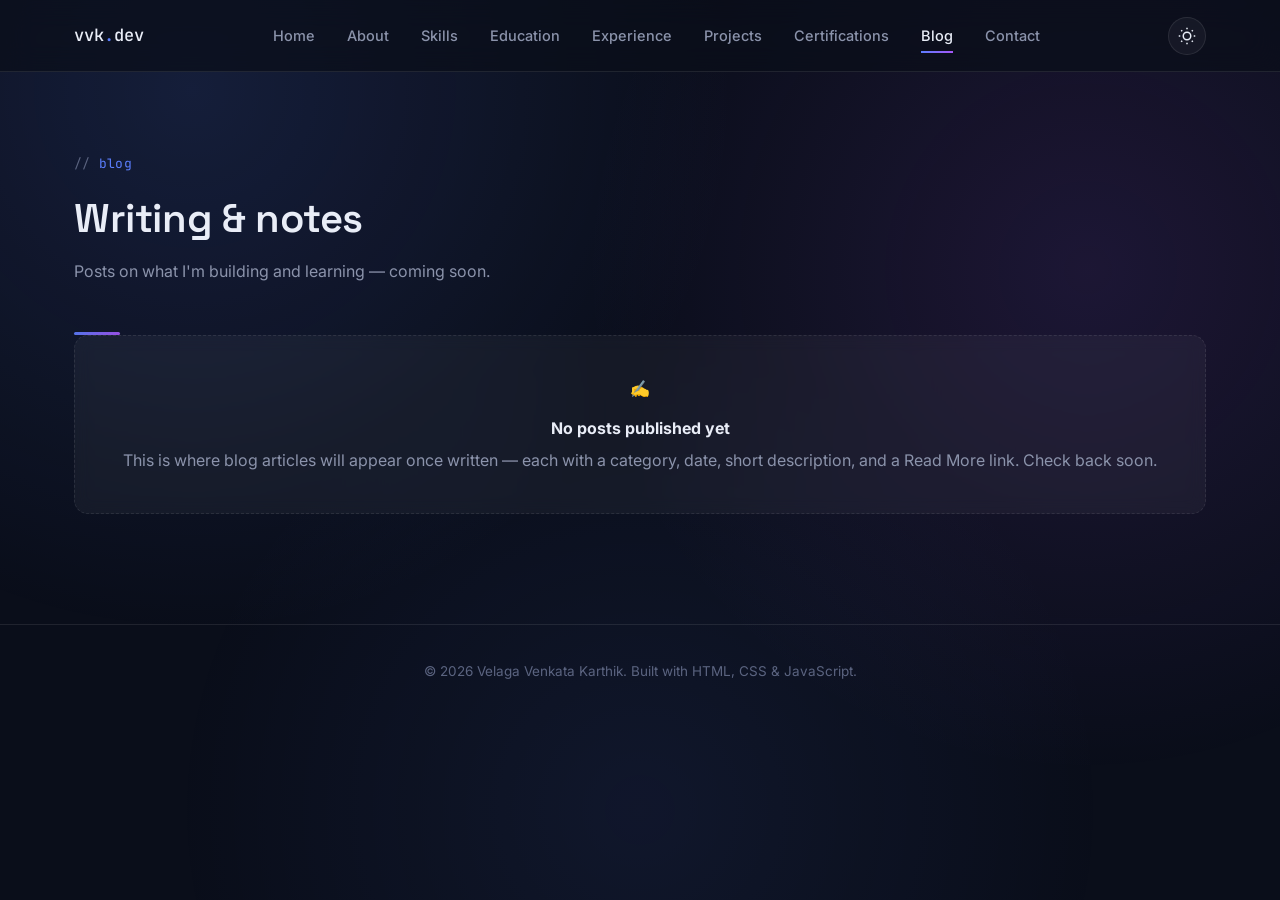
<file: blog.html>
<!DOCTYPE html>
<html lang="en">
<head>
  <meta charset="UTF-8" />
  <meta name="viewport" content="width=device-width, initial-scale=1.0" />
  <title>Blog | Velaga Venkata Karthik</title>
  <meta name="description" content="Articles and notes from Velaga Venkata Karthik on web development and AI." />
  <link rel="icon" href="data:image/svg+xml,<svg xmlns=%22http://www.w3.org/2000/svg%22 viewBox=%220 0 100 100%22><text y=%22.9em%22 font-size=%2290%22>👨‍💻</text></svg>" />
  <link rel="stylesheet" href="style.css" />
</head>
<body>
  <a href="#main" class="skip-link">Skip to content</a>

  <header class="navbar">
    <div class="container">
      <a href="index.html" class="logo">vvk<span>.</span>dev</a>

      <nav class="nav-links" aria-label="Primary">
        <a href="index.html#home">Home</a>
        <a href="index.html#about">About</a>
        <a href="index.html#skills">Skills</a>
        <a href="index.html#education">Education</a>
        <a href="index.html#experience">Experience</a>
        <a href="index.html#projects">Projects</a>
        <a href="index.html#certifications">Certifications</a>
        <a href="blog.html" class="active">Blog</a>
        <a href="index.html#contact">Contact</a>
      </nav>

      <div class="nav-actions">
        <button class="theme-toggle" aria-label="Toggle dark and light theme" type="button"></button>
        <button class="hamburger" aria-label="Toggle menu" aria-expanded="false" type="button">
          <span></span><span></span><span></span>
        </button>
      </div>
    </div>
  </header>

  <main id="main">
    <section class="section" style="padding-top: 150px;">
      <div class="container">
        <div class="section-head reveal">
          <span class="eyebrow">blog</span>
          <h1 class="section-title">Writing &amp; notes</h1>
          <p class="section-sub">Posts on what I'm building and learning — coming soon.</p>
        </div>

        <div class="blog-grid reveal">
          <div class="card empty-state" style="grid-column: 1 / -1;">
            <span class="icon-badge" style="display:inline-flex;">✍️</span>
            <strong>No posts published yet</strong>
            This is where blog articles will appear once written — each with a category, date, short description, and a Read More link. Check back soon.
          </div>
        </div>
      </div>
    </section>
  </main>

  <footer>
    <div class="container">
      &copy; <span id="year">2026</span> Velaga Venkata Karthik. Built with HTML, CSS &amp; JavaScript.
    </div>
  </footer>

  <button class="scroll-top" aria-label="Scroll to top" type="button">
    <svg width="18" height="18" viewBox="0 0 24 24" fill="none" stroke="currentColor" stroke-width="2.2"><path d="m5 12 7-7 7 7M12 19V5"/></svg>
  </button>

  <script>document.getElementById('year').textContent = new Date().getFullYear();</script>
  <script src="script.js"></script>
</body>
</html>
</file>
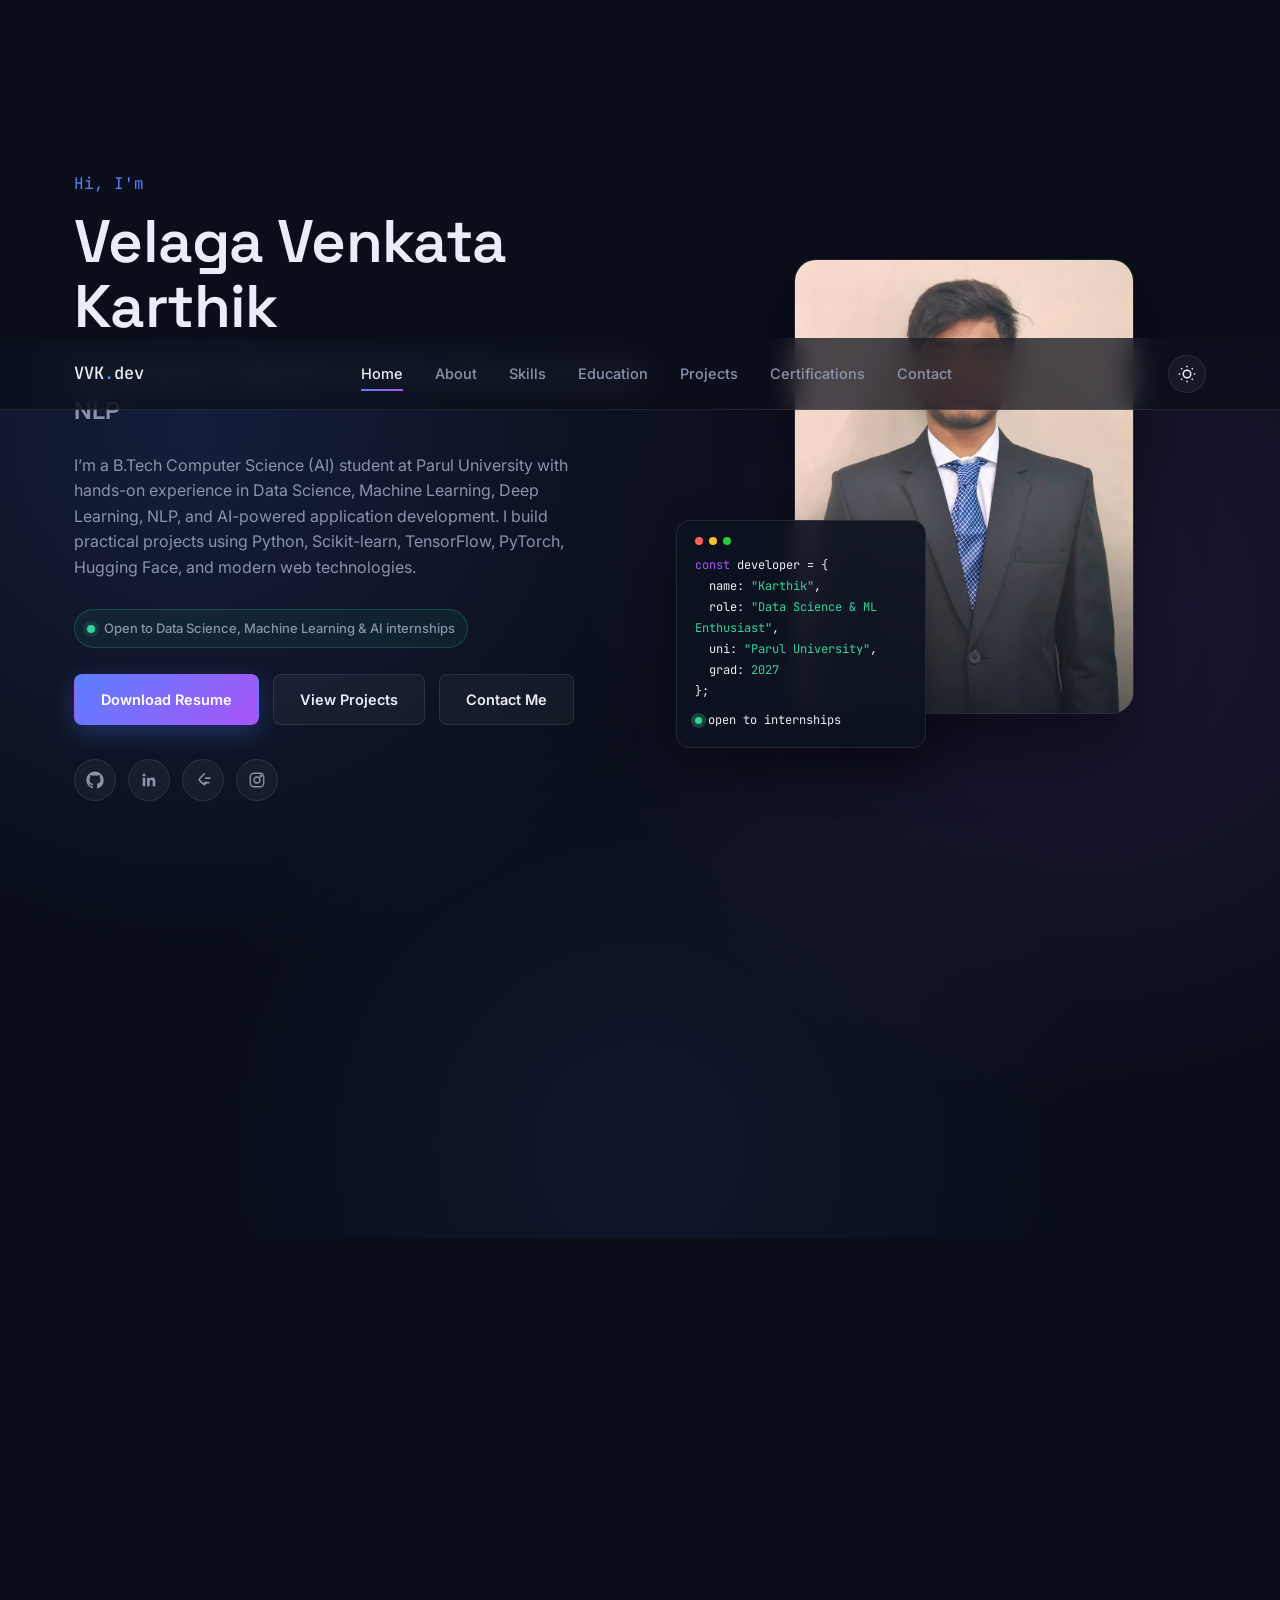
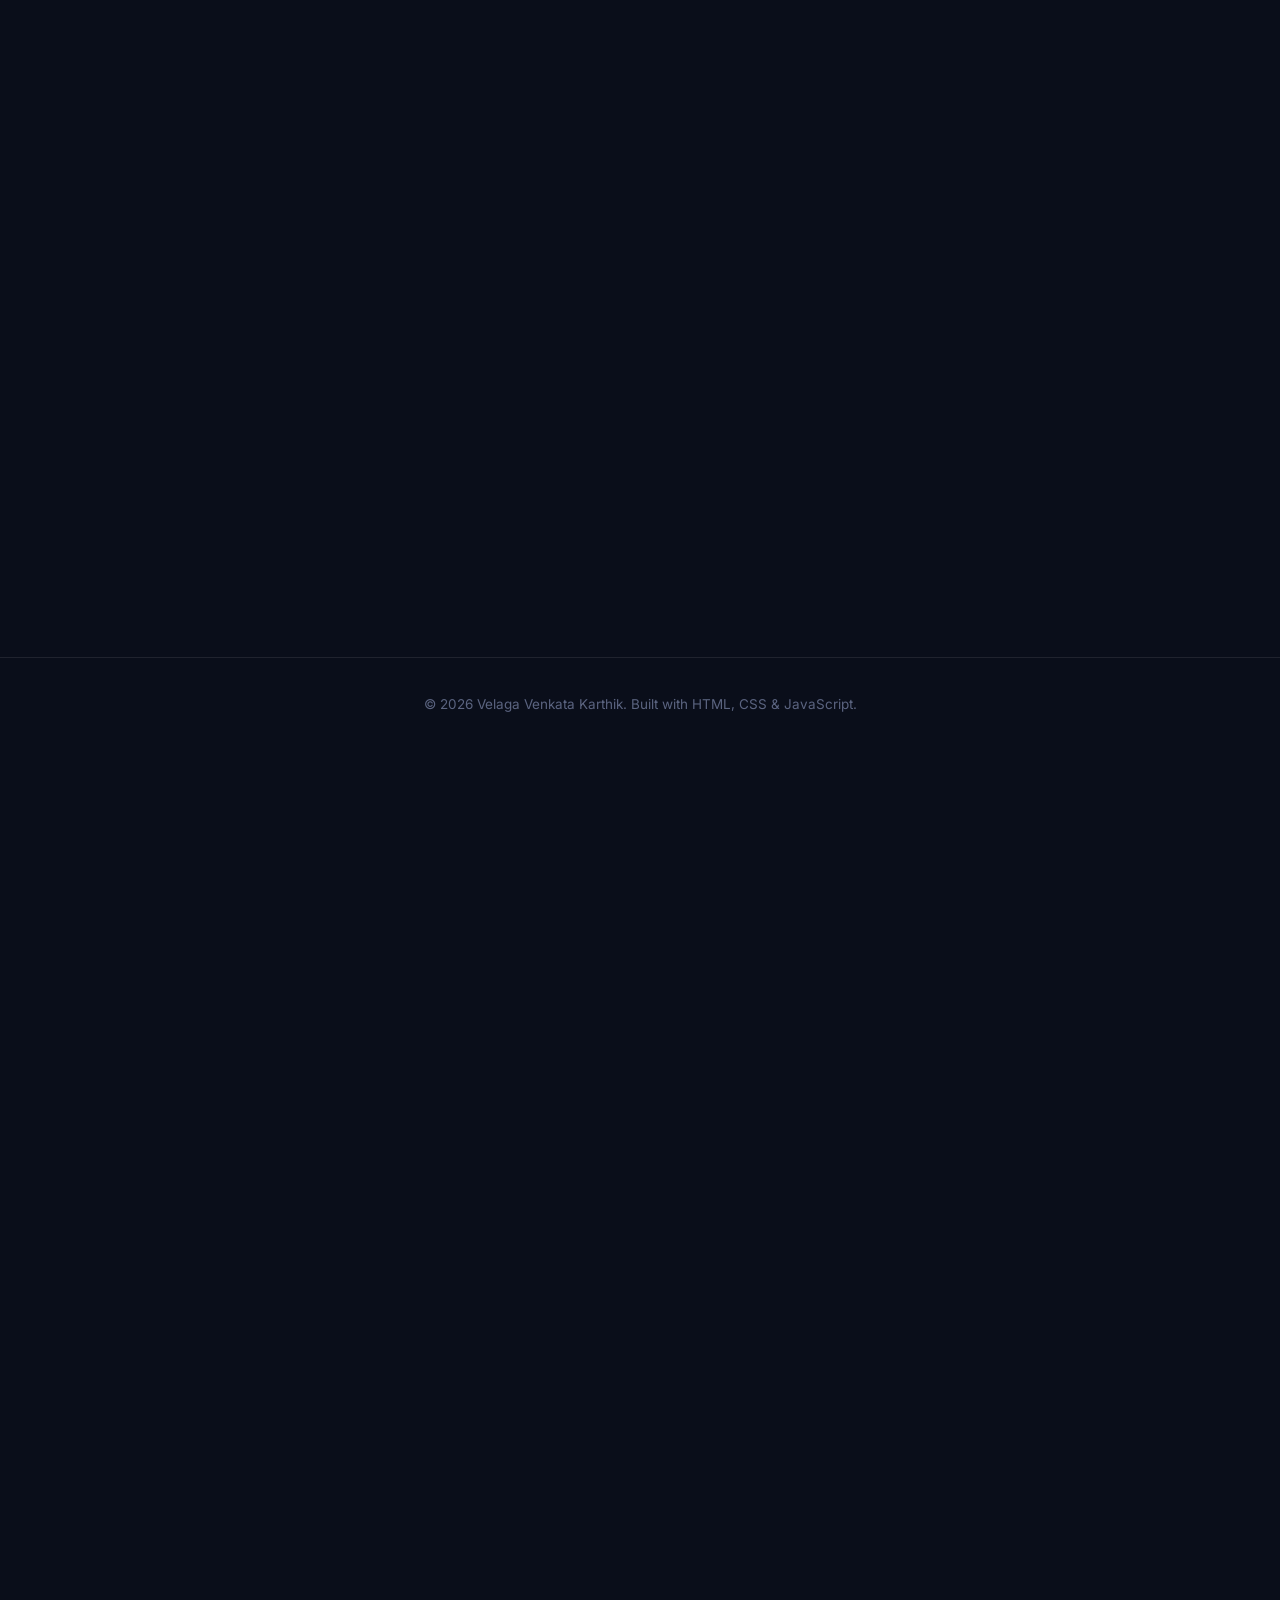
<file: contact.html>
<!DOCTYPE html>
<html lang="en">
<head>
  <meta charset="UTF-8" />
  <meta http-equiv="refresh" content="0; url=index.html#contact" />
  <title>Redirecting… | Velaga Venkata Karthik</title>
  <link rel="canonical" href="index.html#contact" />
</head>
<body>
  <p>This page has moved. If you are not redirected automatically, <a href="index.html#contact">click here to go to the Contact section</a>.</p>
</body>
</html>
</file>
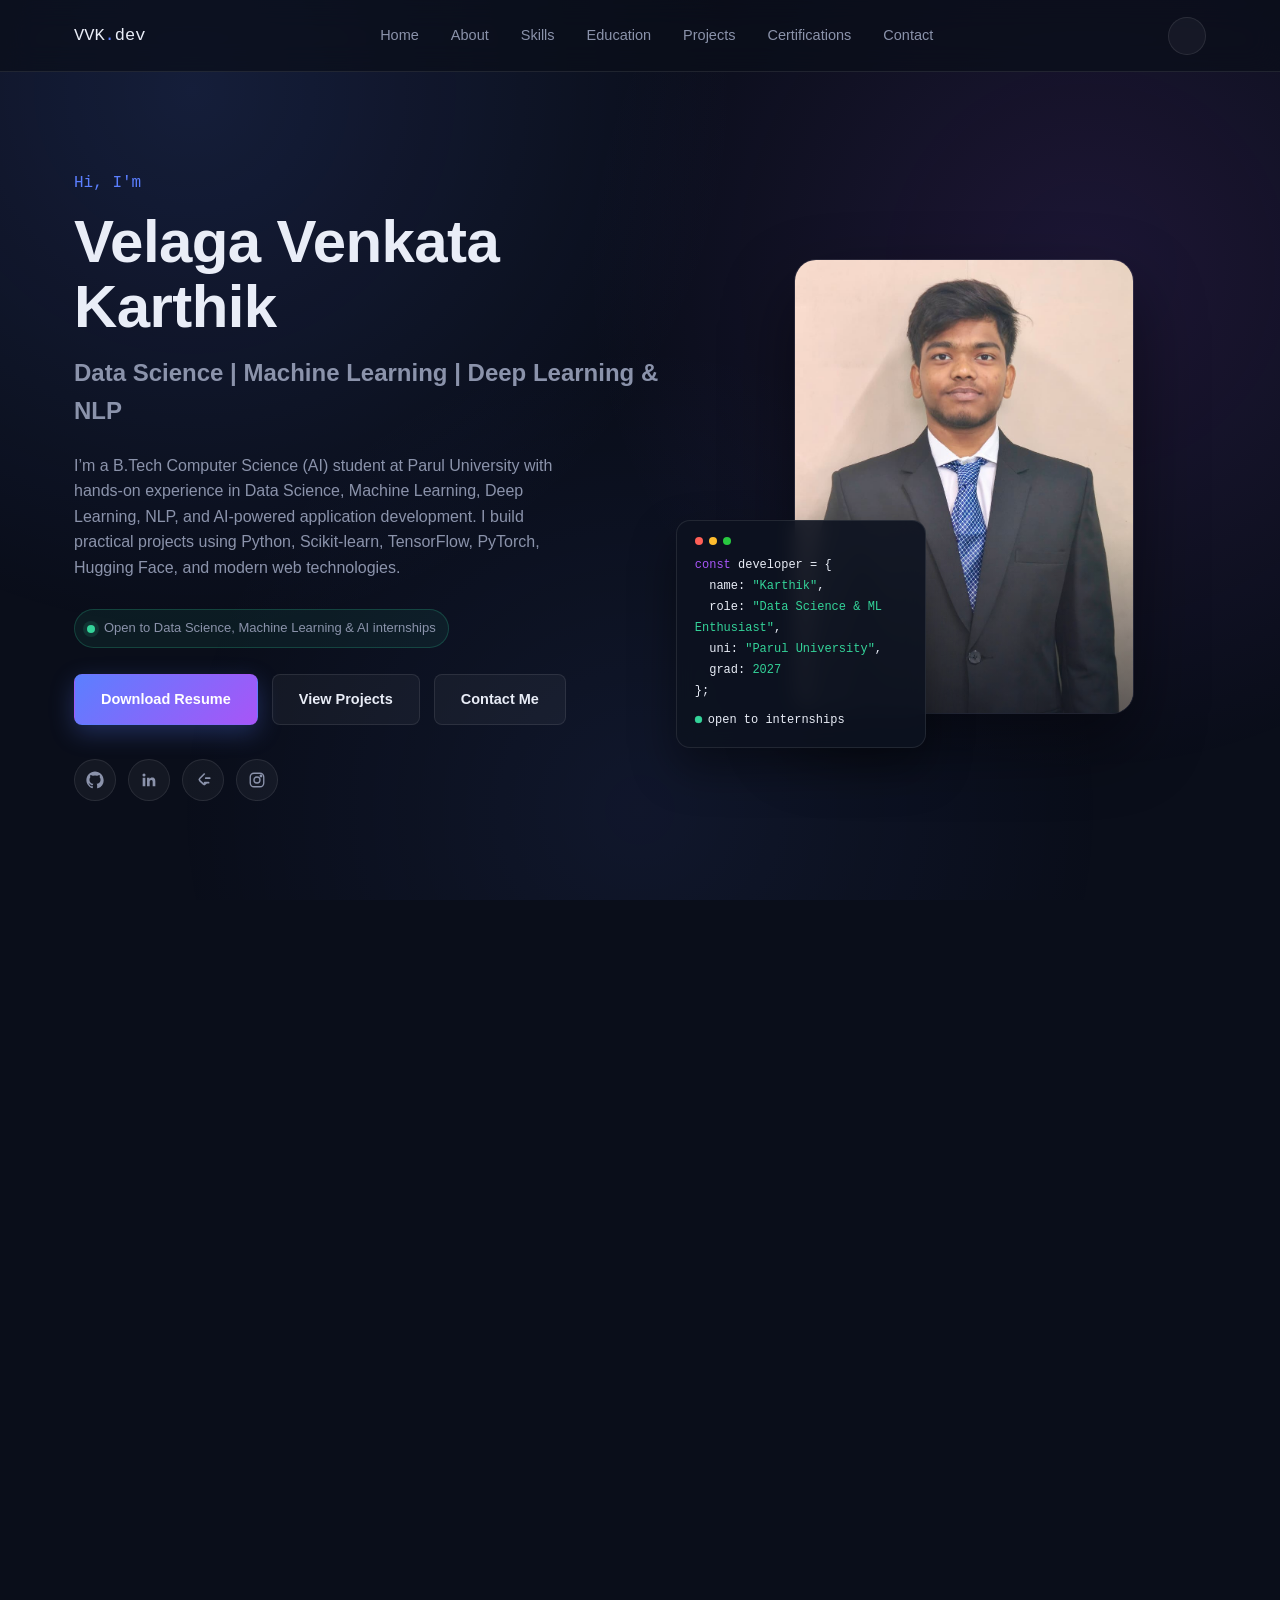
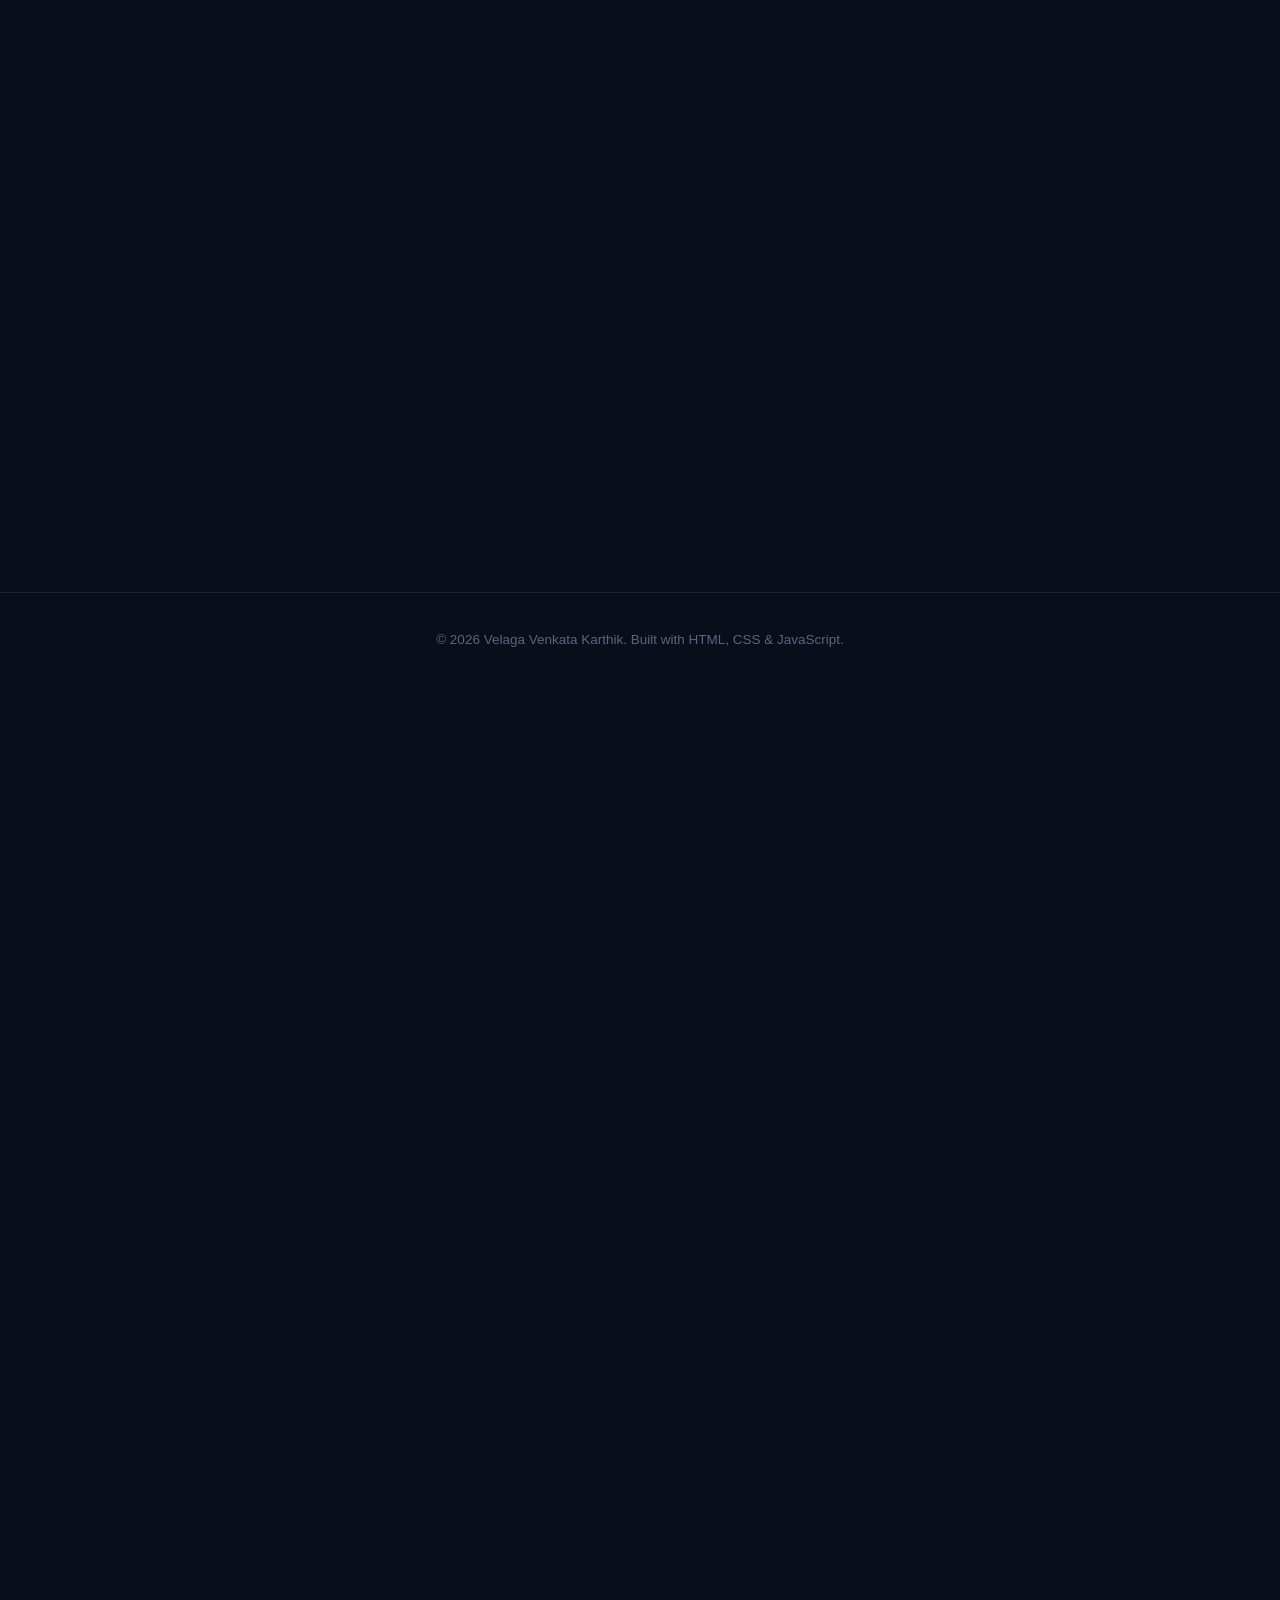
<file: intro.html>
<!DOCTYPE html>
<html lang="en">
<head>
  <meta charset="UTF-8" />
  <meta http-equiv="refresh" content="0; url=index.html#about" />
  <title>Redirecting… | Velaga Venkata Karthik</title>
  <link rel="canonical" href="index.html#about" />
</head>
<body>
  <p>This page has moved. If you are not redirected automatically, <a href="index.html#about">click here to go to the About section</a>.</p>
</body>
</html>
</file>
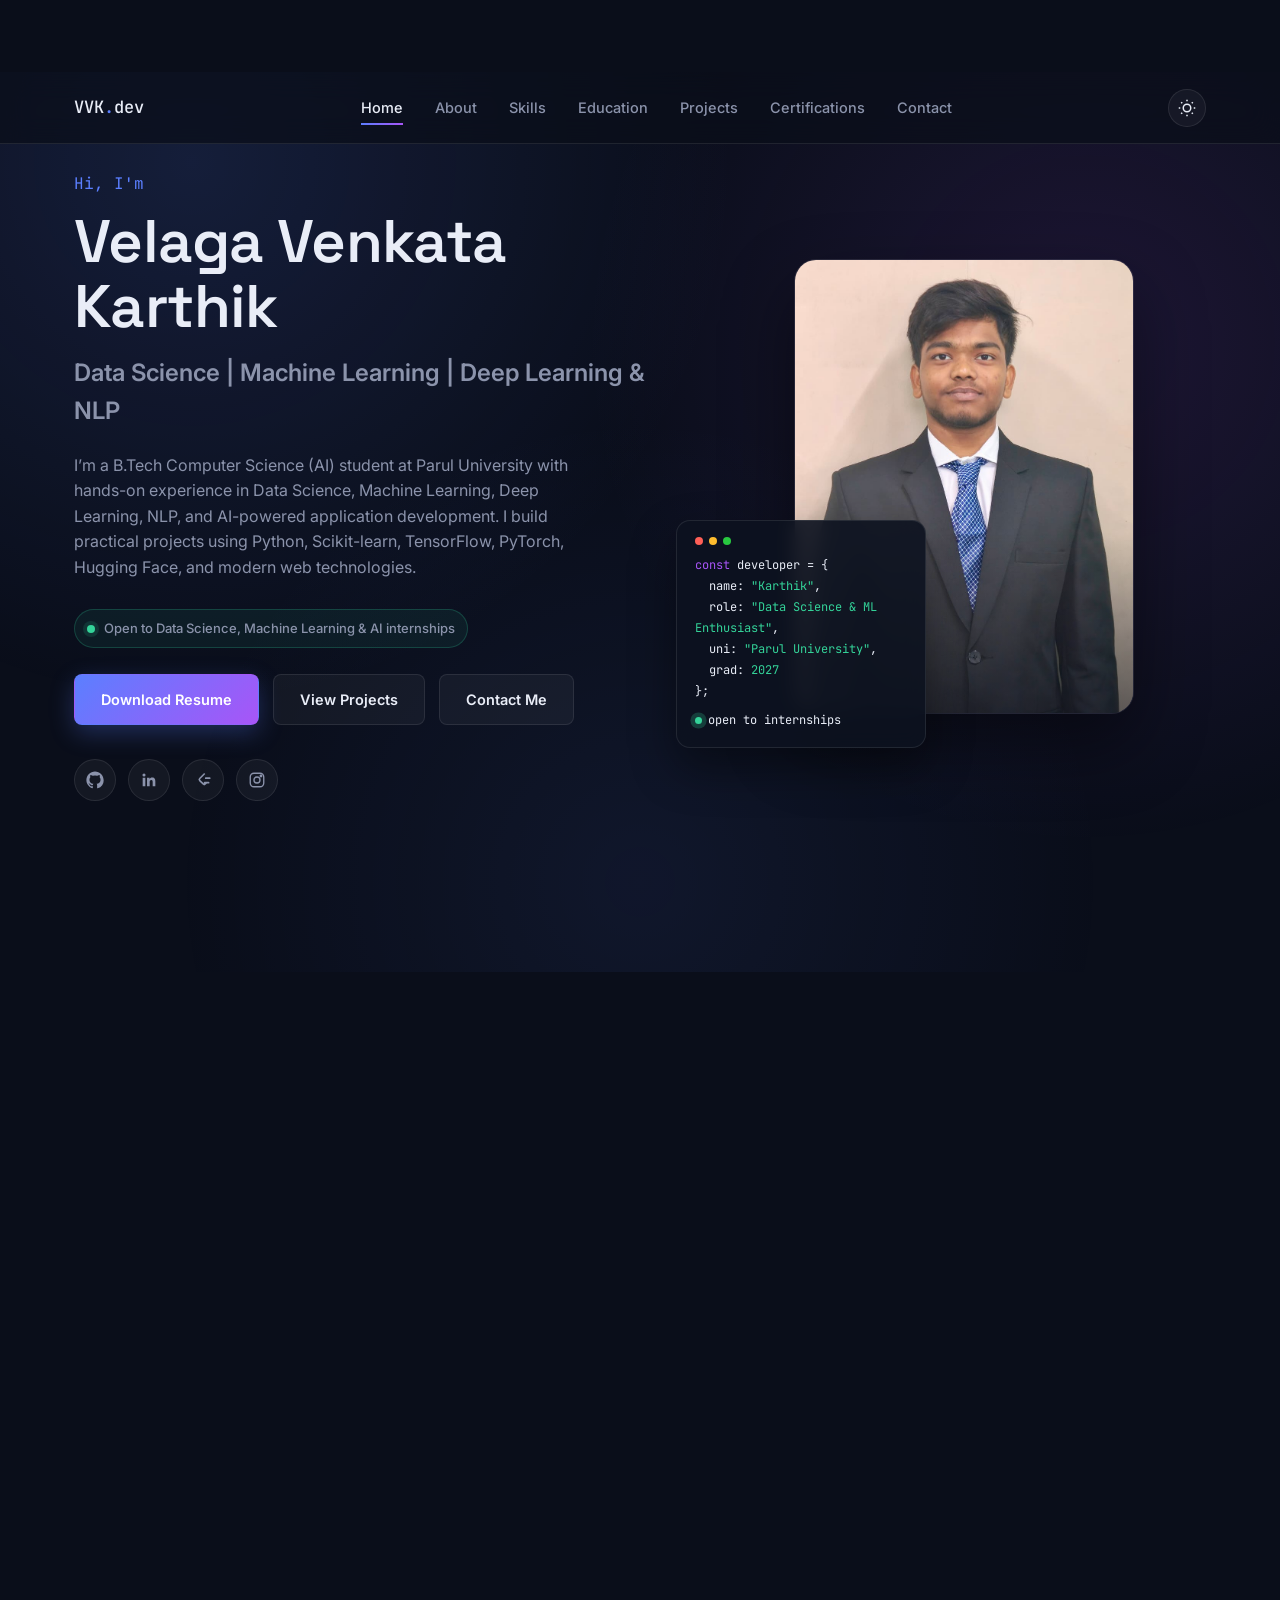
<file: services.html>
<!DOCTYPE html>
<html lang="en">
<head>
  <meta charset="UTF-8" />
  <meta http-equiv="refresh" content="0; url=index.html#skills" />
  <title>Redirecting… | Velaga Venkata Karthik</title>
  <link rel="canonical" href="index.html#skills" />
</head>
<body>
  <p>This page has moved. If you are not redirected automatically, <a href="index.html#skills">click here to go to the Skills section</a>.</p>
</body>
</html>
</file>
<file: style.css>
/* ==========================================================================
   Velaga Venkata Karthik — Portfolio
   Design tokens
   ========================================================================== */
@import url('https://fonts.googleapis.com/css2?family=Space+Grotesk:wght@500;600;700&family=Inter:wght@400;500;600;700&family=JetBrains+Mono:wght@400;500&display=swap');

:root {
  /* Color */
  --bg: #0a0e1a;
  --bg-soft: #0d1220;
  --surface: rgba(255, 255, 255, 0.045);
  --surface-border: rgba(255, 255, 255, 0.09);
  --surface-hover: rgba(255, 255, 255, 0.07);
  --text: #e9edf7;
  --text-muted: #8b93ab;
  --text-faint: #5b6480;
  --accent-blue: #5b7fff;
  --accent-purple: #a855f7;
  --accent-gradient: linear-gradient(135deg, var(--accent-blue), var(--accent-purple));
  --accent-green: #34d399;
  --danger: #f87171;

  /* Type */
  --font-display: 'Space Grotesk', sans-serif;
  --font-body: 'Inter', sans-serif;
  --font-mono: 'JetBrains Mono', monospace;

  /* Layout */
  --max-width: 1180px;
  --radius-sm: 8px;
  --radius-md: 14px;
  --radius-lg: 22px;
  --nav-height: 72px;
}

[data-theme='light'] {
  --bg: #f4f6fb;
  --bg-soft: #e9edf7;
  --surface: rgba(20, 24, 40, 0.04);
  --surface-border: rgba(20, 24, 40, 0.09);
  --surface-hover: rgba(20, 24, 40, 0.07);
  --text: #131826;
  --text-muted: #565f7a;
  --text-faint: #8a92ab;
}

* { margin: 0; padding: 0; box-sizing: border-box; }

html { scroll-behavior: smooth; }
section[id] { scroll-margin-top: calc(var(--nav-height) + 20px); }

@media (prefers-reduced-motion: reduce) {
  html { scroll-behavior: auto; }
  *, *::before, *::after { animation-duration: 0.01ms !important; animation-iteration-count: 1 !important; transition-duration: 0.01ms !important; scroll-behavior: auto !important; }
}

body {
  font-family: var(--font-body);
  background: var(--bg);
  color: var(--text);
  line-height: 1.6;
  overflow-x: hidden;
  transition: background 0.3s ease, color 0.3s ease;
}

body::before {
  content: '';
  position: fixed;
  inset: 0;
  z-index: -1;
  background:
    radial-gradient(circle at 15% 10%, rgba(91, 127, 255, 0.14), transparent 40%),
    radial-gradient(circle at 85% 30%, rgba(168, 85, 247, 0.12), transparent 40%),
    radial-gradient(circle at 50% 90%, rgba(91, 127, 255, 0.08), transparent 45%);
}

img { max-width: 100%; display: block; }
a { color: inherit; text-decoration: none; }
ul { list-style: none; }
button { font-family: inherit; }

.container { max-width: var(--max-width); margin: 0 auto; padding: 0 24px; }

/* Skip link */
.skip-link {
  position: absolute;
  left: -999px;
  top: 0;
  background: var(--accent-blue);
  color: #fff;
  padding: 10px 18px;
  border-radius: 0 0 8px 0;
  z-index: 999;
}
.skip-link:focus { left: 0; }

/* Focus visibility */
a:focus-visible, button:focus-visible, input:focus-visible, textarea:focus-visible {
  outline: 2px solid var(--accent-blue);
  outline-offset: 3px;
}

/* Eyebrow labels — comment-syntax nods to the subject (a developer) */
.eyebrow {
  font-family: var(--font-mono);
  font-size: 13px;
  color: var(--accent-blue);
  letter-spacing: 0.02em;
  margin-bottom: 12px;
  display: inline-block;
}
.eyebrow::before { content: '// '; color: var(--text-faint); }

h1, h2, h3, h4 { font-family: var(--font-display); font-weight: 600; letter-spacing: -0.01em; }

.section-title {
  font-size: clamp(28px, 4vw, 40px);
  margin-bottom: 8px;
}
.section-sub {
  color: var(--text-muted);
  max-width: 560px;
  margin-bottom: 48px;
}
.section { padding: 110px 0; }
.section-head { text-align: left; }
.section-head::after {
  content: '';
  display: block;
  width: 46px;
  height: 3px;
  margin-top: 18px;
  border-radius: 99px;
  background: var(--accent-gradient);
  opacity: 0.9;
}

/* ==========================================================================
   Navbar
   ========================================================================== */
.navbar {
  position: fixed;
  top: 0; left: 0; right: 0;
  height: var(--nav-height);
  z-index: 500;
  display: flex;
  align-items: center;
  background: rgba(10, 14, 26, 0.72);
  backdrop-filter: blur(14px);
  -webkit-backdrop-filter: blur(14px);
  border-bottom: 1px solid var(--surface-border);
  transition: background 0.3s ease;
}
[data-theme='light'] .navbar { background: rgba(244, 246, 251, 0.78); }

.navbar .container { display: flex; align-items: center; justify-content: space-between; width: 100%; }

.logo {
  font-family: var(--font-mono);
  font-weight: 500;
  font-size: 17px;
  color: var(--text);
}
.logo span { color: var(--accent-blue); }

.nav-links {
  display: flex;
  gap: 32px;
  font-size: 14.5px;
  font-weight: 500;
}
.nav-links a {
  color: var(--text-muted);
  position: relative;
  padding: 6px 0;
  transition: color 0.25s ease;
}
.nav-links a:hover, .nav-links a.active { color: var(--text); }
.nav-links a::after {
  content: '';
  position: absolute;
  left: 0; bottom: 0;
  width: 0; height: 2px;
  background: var(--accent-gradient);
  transition: width 0.25s ease;
}
.nav-links a:hover::after, .nav-links a.active::after { width: 100%; }

.nav-actions { display: flex; align-items: center; gap: 14px; }

.theme-toggle {
  width: 38px; height: 38px;
  border-radius: 50%;
  border: 1px solid var(--surface-border);
  background: var(--surface);
  color: var(--text);
  display: flex; align-items: center; justify-content: center;
  cursor: pointer;
  transition: all 0.25s ease;
}
.theme-toggle:hover { background: var(--surface-hover); transform: translateY(-2px); }

.hamburger {
  display: none;
  width: 38px; height: 38px;
  border: none;
  background: transparent;
  color: var(--text);
  cursor: pointer;
  flex-direction: column;
  align-items: center;
  justify-content: center;
  gap: 5px;
}
.hamburger span {
  width: 22px; height: 2px;
  background: var(--text);
  border-radius: 2px;
  transition: all 0.3s ease;
}
.hamburger.open span:nth-child(1) { transform: translateY(7px) rotate(45deg); }
.hamburger.open span:nth-child(2) { opacity: 0; }
.hamburger.open span:nth-child(3) { transform: translateY(-7px) rotate(-45deg); }

/* ==========================================================================
   Buttons
   ========================================================================== */
.btn {
  display: inline-flex;
  align-items: center;
  gap: 8px;
  padding: 13px 26px;
  border-radius: var(--radius-sm);
  font-size: 14.5px;
  font-weight: 600;
  cursor: pointer;
  border: 1px solid transparent;
  transition: transform 0.25s ease, box-shadow 0.25s ease, background 0.25s ease, border-color 0.25s ease;
}
.btn-primary {
  background: var(--accent-gradient);
  color: #fff;
  box-shadow: 0 8px 24px rgba(91, 127, 255, 0.28);
}
.btn-primary:hover { transform: translateY(-3px); box-shadow: 0 12px 30px rgba(91, 127, 255, 0.38); }
.btn-outline {
  background: var(--surface);
  color: var(--text);
  border-color: var(--surface-border);
}
.btn-outline:hover { background: var(--surface-hover); transform: translateY(-3px); border-color: var(--accent-blue); }
.btn-sm { padding: 9px 18px; font-size: 13.5px; }
.btn[disabled] { opacity: 0.5; cursor: not-allowed; transform: none !important; }

/* ==========================================================================
   Hero
   ========================================================================== */
.hero {
  min-height: 100vh;
  display: flex;
  align-items: center;
  padding-top: var(--nav-height);
}
.hero .container {
  display: grid;
  grid-template-columns: 1.1fr 0.9fr;
  gap: 56px;
  align-items: center;
}
.hero-greeting {
  font-family: var(--font-mono);
  color: var(--accent-blue);
  font-size: 16px;
  margin-bottom: 14px;
  display: block;
}
.hero-name {
  font-size: clamp(36px, 5.6vw, 60px);
  line-height: 1.08;
  margin-bottom: 14px;
}
.hero-role {
  font-size: clamp(18px, 2.4vw, 24px);
  color: var(--text-muted);
  font-family: var(--font-body);
  font-weight: 600;
  margin-bottom: 22px;
}
.hero-desc {
  color: var(--text-muted);
  max-width: 500px;
  margin-bottom: 34px;
  font-size: 16px;
}
.availability {
  display: inline-flex;
  align-items: center;
  gap: 9px;
  margin: -8px 0 26px;
  padding: 8px 12px;
  border: 1px solid rgba(52, 211, 153, 0.22);
  border-radius: 999px;
  background: rgba(52, 211, 153, 0.07);
  color: var(--text-muted);
  font-size: 13px;
  font-weight: 500;
}
.availability-dot {
  width: 8px;
  height: 8px;
  border-radius: 50%;
  background: var(--accent-green);
  box-shadow: 0 0 0 4px rgba(52, 211, 153, 0.13);
}
.hero-ctas { display: flex; gap: 14px; flex-wrap: wrap; margin-bottom: 34px; }
.hero-socials { display: flex; gap: 12px; }
.social-icon {
  width: 42px; height: 42px;
  border-radius: 50%;
  border: 1px solid var(--surface-border);
  background: var(--surface);
  display: flex; align-items: center; justify-content: center;
  transition: all 0.25s ease;
  color: var(--text-muted);
}
.social-icon:hover { color: #fff; background: var(--accent-gradient); border-color: transparent; transform: translateY(-3px); }
.social-icon svg { width: 18px; height: 18px; }

/* Hero visual: code-panel signature element */
.hero-visual { position: relative; display: flex; justify-content: center; }
.photo-frame {
  position: relative;
  width: min(340px, 80vw);
  border-radius: var(--radius-lg);
  overflow: hidden;
  border: 1px solid var(--surface-border);
  box-shadow: 0 30px 70px rgba(0,0,0,0.45);
}
.photo-frame img { width: 100%; aspect-ratio: 3/4; object-fit: cover; }
.photo-frame::after {
  content: '';
  position: absolute; inset: 0;
  background: linear-gradient(180deg, transparent 60%, rgba(10,14,26,0.55));
}
.code-card {
  position: absolute;
  bottom: -34px;
  left: -46px;
  width: 250px;
  background: rgba(13, 18, 32, 0.9);
  border: 1px solid var(--surface-border);
  border-radius: var(--radius-md);
  padding: 16px 18px;
  font-family: var(--font-mono);
  font-size: 12px;
  line-height: 1.75;
  backdrop-filter: blur(10px);
  box-shadow: 0 20px 45px rgba(0,0,0,0.4);
}
[data-theme='light'] .code-card { background: rgba(255,255,255,0.85); }
.code-card .dots { display: flex; gap: 6px; margin-bottom: 10px; }
.code-card .dots span { width: 8px; height: 8px; border-radius: 50%; }
.code-card .dots span:nth-child(1) { background: #ff5f57; }
.code-card .dots span:nth-child(2) { background: #febc2e; }
.code-card .dots span:nth-child(3) { background: #28c840; }
.code-card .key { color: var(--accent-purple); }
.code-card .str { color: var(--accent-green); }
.code-card .status-dot {
  display: inline-block; width: 7px; height: 7px; border-radius: 50%;
  background: var(--accent-green); margin-right: 6px;
  box-shadow: 0 0 0 0 rgba(52,211,153,0.6);
  animation: pulse 2s infinite;
}
@keyframes pulse {
  0% { box-shadow: 0 0 0 0 rgba(52,211,153,0.55); }
  70% { box-shadow: 0 0 0 8px rgba(52,211,153,0); }
  100% { box-shadow: 0 0 0 0 rgba(52,211,153,0); }
}

/* ==========================================================================
   Glass card base
   ========================================================================== */
.card {
  background: var(--surface);
  border: 1px solid var(--surface-border);
  border-radius: var(--radius-md);
  backdrop-filter: blur(8px);
  transition: transform 0.3s ease, border-color 0.3s ease, background 0.3s ease;
}
.card:hover { background: var(--surface-hover); }

/* ==========================================================================
   About
   ========================================================================== */
.about-grid {
  display: grid;
  grid-template-columns: 1fr 1fr;
  gap: 56px;
  align-items: start;
}
.about-text p { color: var(--text-muted); margin-bottom: 16px; }
.about-list { margin-top: 20px; display: flex; flex-direction: column; gap: 10px; }
.about-list li { display: flex; gap: 10px; color: var(--text-muted); font-size: 15px; }
.about-list li strong { color: var(--text); font-weight: 600; }

.stats-grid {
  display: grid;
  grid-template-columns: repeat(2, 1fr);
  gap: 16px;
}
.stat-card { padding: 26px 22px; }
.stat-num {
  font-family: var(--font-display);
  font-size: 32px;
  background: var(--accent-gradient);
  -webkit-background-clip: text;
  background-clip: text;
  color: transparent;
}
.stat-label { color: var(--text-muted); font-size: 13.5px; margin-top: 4px; }

/* ==========================================================================
   Skills
   ========================================================================== */
.skills-grid {
  display: grid;
  grid-template-columns: repeat(auto-fit, minmax(240px, 1fr));
  gap: 20px;
}
.skill-card { padding: 26px; }
.skill-card-head { display: flex; align-items: center; gap: 10px; margin-bottom: 18px; }
.skill-card-head .icon-badge {
  width: 36px; height: 36px;
  border-radius: 10px;
  background: var(--accent-gradient);
  display: flex; align-items: center; justify-content: center;
  color: #fff;
  font-size: 15px;
}
.skill-card h3 { font-size: 16px; }
.tag-row { display: flex; flex-wrap: wrap; gap: 8px; }
.tag {
  font-family: var(--font-mono);
  font-size: 12.5px;
  padding: 6px 12px;
  border-radius: 20px;
  background: var(--surface-hover);
  border: 1px solid var(--surface-border);
  color: var(--text-muted);
  transition: all 0.25s ease;
}
.tag:hover { color: var(--text); border-color: var(--accent-blue); transform: translateY(-2px); }

/* ==========================================================================
   Timeline (Education / Experience)
   ========================================================================== */
.timeline { position: relative; padding-left: 32px; }
.timeline::before {
  content: '';
  position: absolute; left: 6px; top: 6px; bottom: 6px;
  width: 2px;
  background: linear-gradient(var(--accent-blue), var(--accent-purple));
  opacity: 0.4;
}
.timeline-item { position: relative; padding-bottom: 36px; }
.timeline-item:last-child { padding-bottom: 0; }
.timeline-item::before {
  content: '';
  position: absolute; left: -32px; top: 6px;
  width: 12px; height: 12px;
  border-radius: 50%;
  background: var(--accent-gradient);
  border: 3px solid var(--bg);
  box-shadow: 0 0 0 2px var(--surface-border);
}
.timeline-card { padding: 22px 26px; }
.timeline-date {
  font-family: var(--font-mono);
  font-size: 12.5px;
  color: var(--accent-blue);
  margin-bottom: 6px;
  display: inline-block;
}
.timeline-card h3 { font-size: 18px; margin-bottom: 4px; }
.timeline-org { color: var(--text-muted); font-size: 14px; margin-bottom: 10px; }
.timeline-card p { color: var(--text-muted); font-size: 14.5px; }

.empty-state {
  padding: 40px 30px;
  text-align: center;
  border: 1px dashed var(--surface-border);
  border-radius: var(--radius-md);
  color: var(--text-muted);
}
.empty-state .icon-badge { margin: 0 auto 14px; }
.empty-state strong { color: var(--text); display: block; margin-bottom: 6px; }

/* ==========================================================================
   Projects
   ========================================================================== */
.projects-grid {
  display: grid;
  grid-template-columns: repeat(auto-fit, minmax(300px, 1fr));
  gap: 24px;
}
.project-card {
  padding: 28px;
  display: flex;
  flex-direction: column;
  gap: 14px;
}
.project-card:hover { transform: translateY(-6px); border-color: rgba(91,127,255,0.4); }
.project-icon {
  width: 44px; height: 44px;
  border-radius: 12px;
  background: var(--accent-gradient);
  display: flex; align-items: center; justify-content: center;
  color: #fff;
  font-family: var(--font-mono);
  font-weight: 600;
}
.project-card h3 { font-size: 18px; }
.project-card p { color: var(--text-muted); font-size: 14.5px; flex-grow: 1; }
.project-actions { display: flex; gap: 10px; margin-top: 4px; }
.project-note {
  margin-top: 2px;
  color: var(--text-faint) !important;
  font-family: var(--font-mono);
  font-size: 12px !important;
  flex-grow: 0 !important;
}
.project-note::before { content: '↗ '; color: var(--accent-blue); }

.certificate-image {
  width: 100%;
  height: 190px;
  object-fit: cover;
  border-radius: 12px;
  border: 1px solid var(--surface-border);
  background: rgba(255,255,255,0.03);
  display: block;
}

/* ==========================================================================
   Blog
   ========================================================================== */
.blog-grid {
  display: grid;
  grid-template-columns: repeat(auto-fit, minmax(280px, 1fr));
  gap: 24px;
}
.blog-card { padding: 26px; display: flex; flex-direction: column; gap: 12px; }
.blog-meta { display: flex; gap: 12px; font-family: var(--font-mono); font-size: 12px; color: var(--text-faint); }
.blog-category {
  background: var(--surface-hover);
  padding: 3px 10px;
  border-radius: 20px;
  color: var(--accent-blue);
}
.blog-card h3 { font-size: 17px; }
.blog-card p { color: var(--text-muted); font-size: 14px; flex-grow: 1; }
.blog-readmore { font-size: 13.5px; font-weight: 600; color: var(--accent-blue); display: inline-flex; align-items: center; gap: 6px; }

/* ==========================================================================
   Contact
   ========================================================================== */
.contact-grid {
  display: grid;
  grid-template-columns: 0.9fr 1.1fr;
  gap: 48px;
}
.contact-info-card { padding: 32px; height: fit-content; }
.contact-info-card h3 { font-size: 19px; margin-bottom: 10px; }
.contact-info-card p { color: var(--text-muted); font-size: 14.5px; margin-bottom: 24px; }
.contact-detail {
  display: flex;
  align-items: center;
  gap: 12px;
  padding: 12px 0;
  border-top: 1px solid var(--surface-border);
  font-size: 14.5px;
}
.contact-detail:first-of-type { border-top: none; }
.contact-detail .icon-badge { width: 34px; height: 34px; border-radius: 9px; font-size: 13px; flex-shrink: 0; }
.contact-detail a { color: var(--text-muted); overflow-wrap: anywhere; }
.contact-detail a:hover { color: var(--accent-blue); }

.contact-form-card { padding: 32px; }
.form-row { margin-bottom: 20px; display: flex; flex-direction: column; gap: 8px; }
.form-row label { font-size: 13.5px; font-weight: 600; color: var(--text-muted); }
.form-row input, .form-row textarea {
  padding: 13px 14px;
  border-radius: var(--radius-sm);
  border: 1px solid var(--surface-border);
  background: var(--surface-hover);
  color: var(--text);
  font-family: var(--font-body);
  font-size: 14.5px;
  transition: border-color 0.25s ease, box-shadow 0.25s ease;
}
.form-row input:focus, .form-row textarea:focus {
  border-color: var(--accent-blue);
  box-shadow: 0 0 0 3px rgba(91,127,255,0.18);
  outline: none;
}
.form-row textarea { resize: vertical; min-height: 120px; }
.field-error { color: var(--danger); font-size: 12.5px; min-height: 16px; }
.form-status {
  margin-top: 4px;
  padding: 12px 16px;
  border-radius: var(--radius-sm);
  font-size: 14px;
  display: none;
}
.form-status.show { display: block; }
.form-status.success { background: rgba(52,211,153,0.12); color: var(--accent-green); border: 1px solid rgba(52,211,153,0.3); }
.form-status.error { background: rgba(248,113,113,0.12); color: var(--danger); border: 1px solid rgba(248,113,113,0.3); }

/* ==========================================================================
   Footer
   ========================================================================== */
footer {
  border-top: 1px solid var(--surface-border);
  padding: 36px 0;
  text-align: center;
  color: var(--text-faint);
  font-size: 13.5px;
}
footer a { color: var(--text-muted); }
footer a:hover { color: var(--accent-blue); }

/* ==========================================================================
   Scroll to top
   ========================================================================== */
.scroll-top {
  position: fixed;
  bottom: 28px;
  right: 28px;
  width: 46px;
  height: 46px;
  border-radius: 50%;
  border: none;
  background: var(--accent-gradient);
  color: #fff;
  display: flex;
  align-items: center;
  justify-content: center;
  cursor: pointer;
  opacity: 0;
  visibility: hidden;
  transform: translateY(10px);
  transition: all 0.3s ease;
  z-index: 400;
  box-shadow: 0 10px 26px rgba(91,127,255,0.35);
}
.scroll-top.show { opacity: 1; visibility: visible; transform: translateY(0); }

/* ==========================================================================
   Reveal on scroll
   ========================================================================== */
.reveal { opacity: 0; transform: translateY(24px); transition: opacity 0.7s ease, transform 0.7s ease; }
.reveal.in-view { opacity: 1; transform: translateY(0); }

/* ==========================================================================
   Responsive
   ========================================================================== */
@media (max-width: 980px) {
  .hero .container { grid-template-columns: 1fr; }
  .hero-visual { order: -1; margin-bottom: 20px; }
  .about-grid { grid-template-columns: 1fr; }
  .contact-grid { grid-template-columns: 1fr; }
  .code-card { left: 50%; transform: translateX(-50%); bottom: -30px; }
}

@media (max-width: 1100px) and (min-width: 761px) {
  .nav-links { gap: 18px; font-size: 13px; }
  .logo { font-size: 15px; }
}

@media (max-width: 760px) {
  .nav-links { display: none; }
  .hamburger { display: flex; }
  .navbar.menu-open .nav-links {
    display: flex;
    position: absolute;
    top: var(--nav-height);
    left: 0; right: 0;
    flex-direction: column;
    background: var(--bg-soft);
    padding: 20px 24px 26px;
    gap: 18px;
    border-bottom: 1px solid var(--surface-border);
  }
  .section { padding: 80px 0; }
  .section-head::after { margin-top: 14px; }
  .stats-grid { grid-template-columns: 1fr 1fr; }
  .hero-ctas { flex-direction: column; align-items: stretch; }
  .hero-ctas .btn { justify-content: center; }
}

@media (max-width: 420px) {
  .container { padding: 0 18px; }
  .photo-frame { width: 100%; }
  .code-card { width: 88%; }
}
</file>
